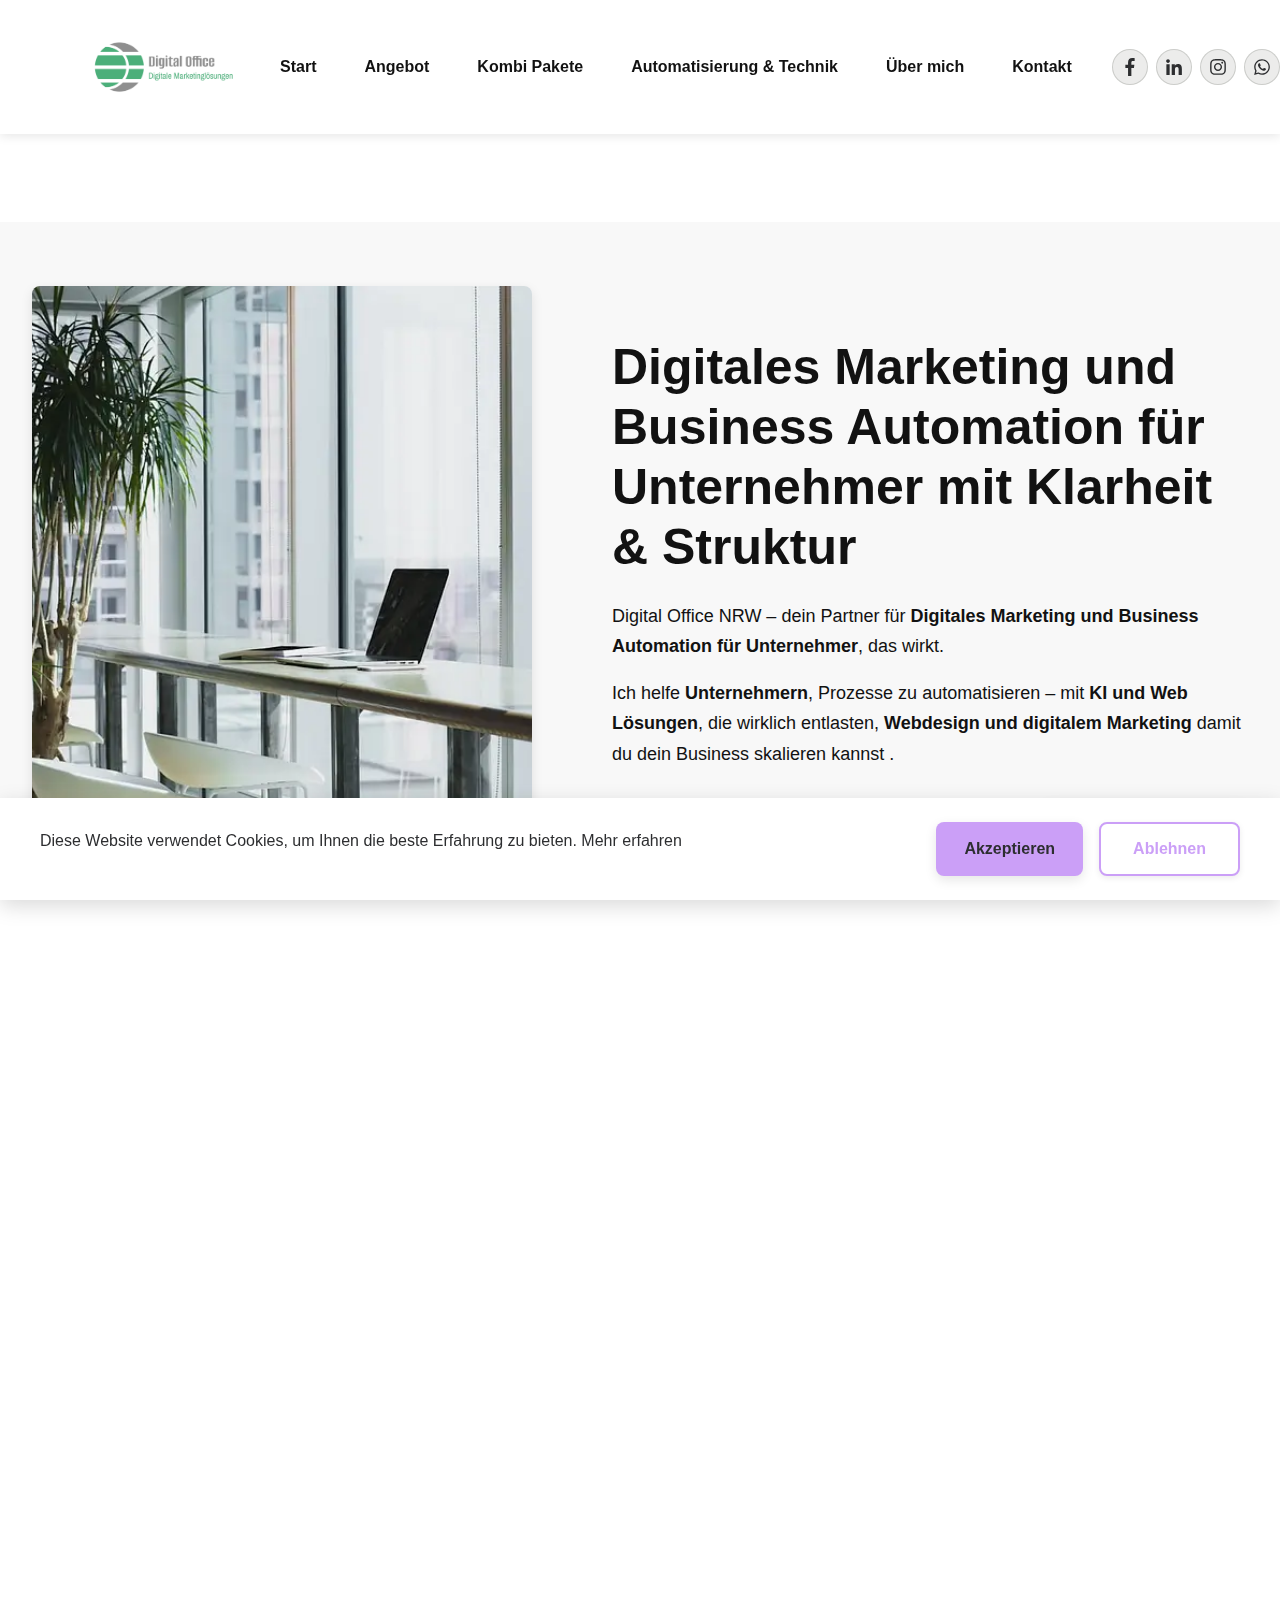
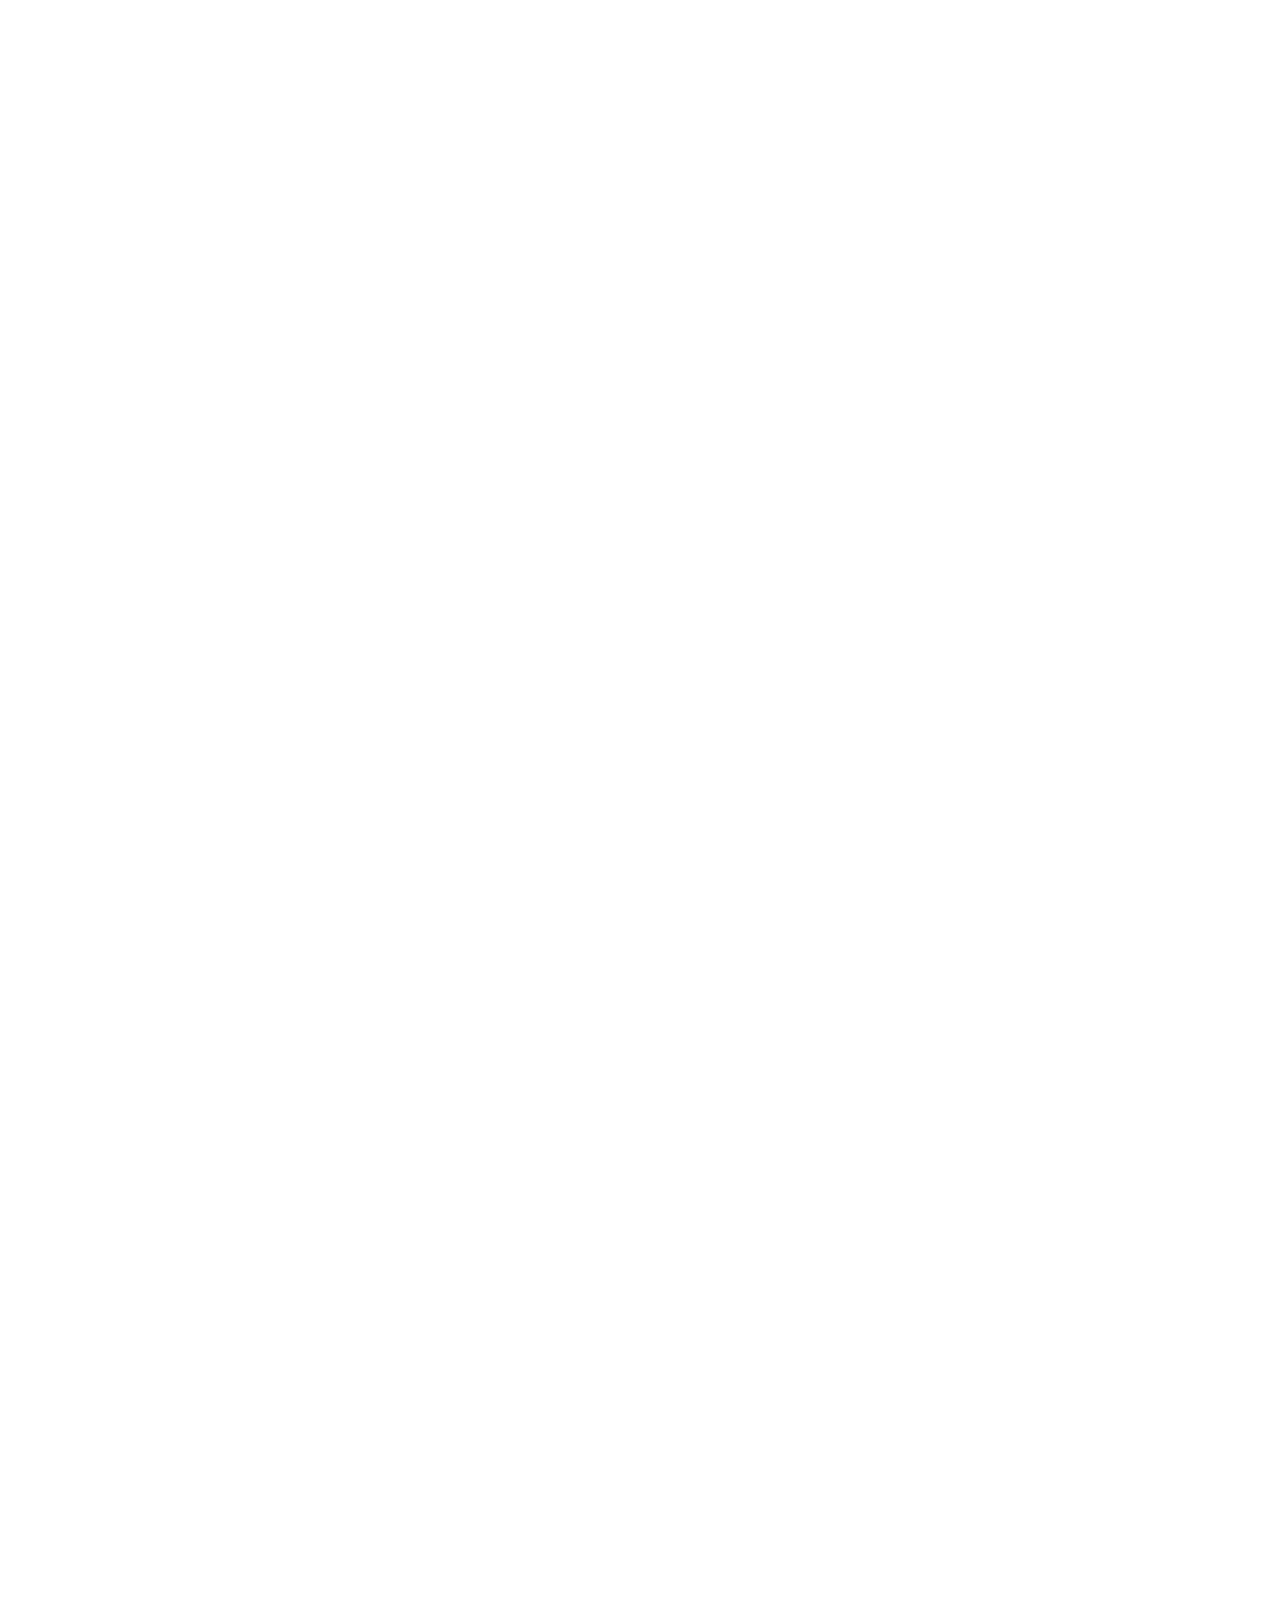
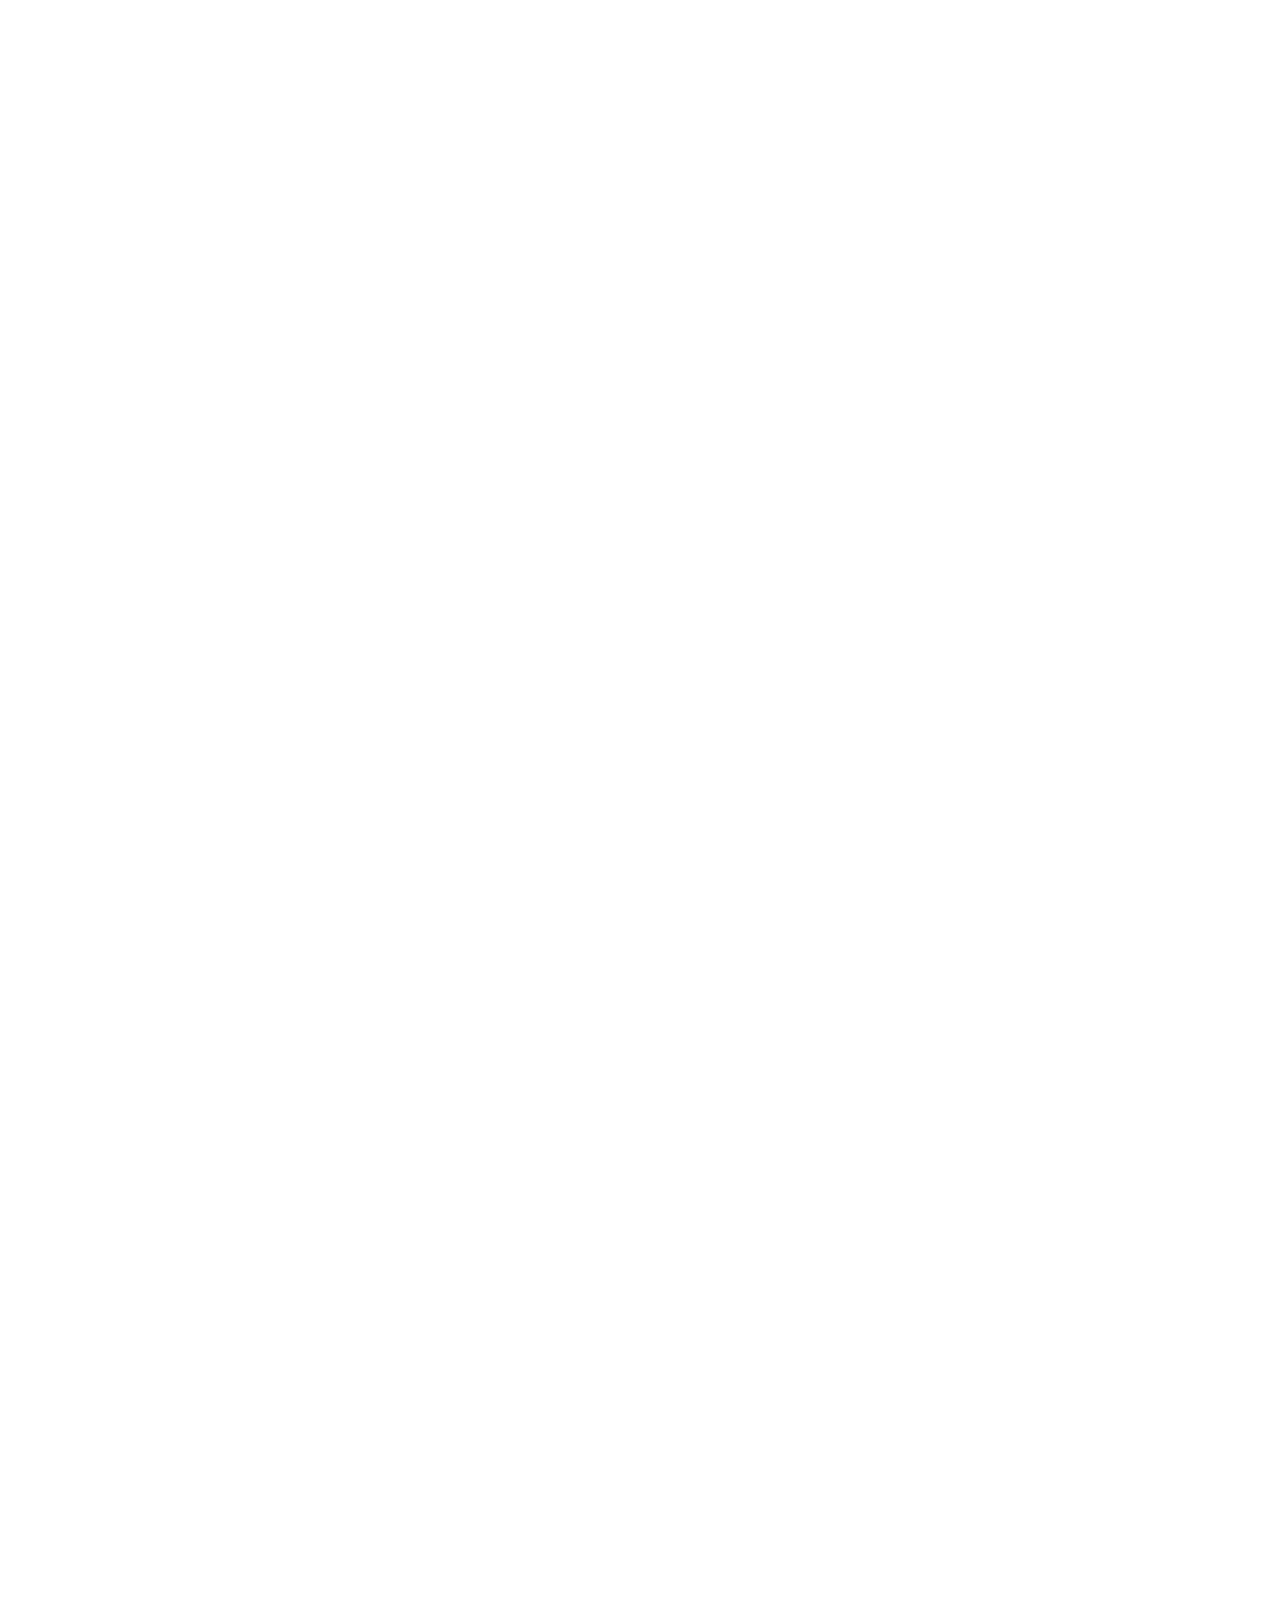
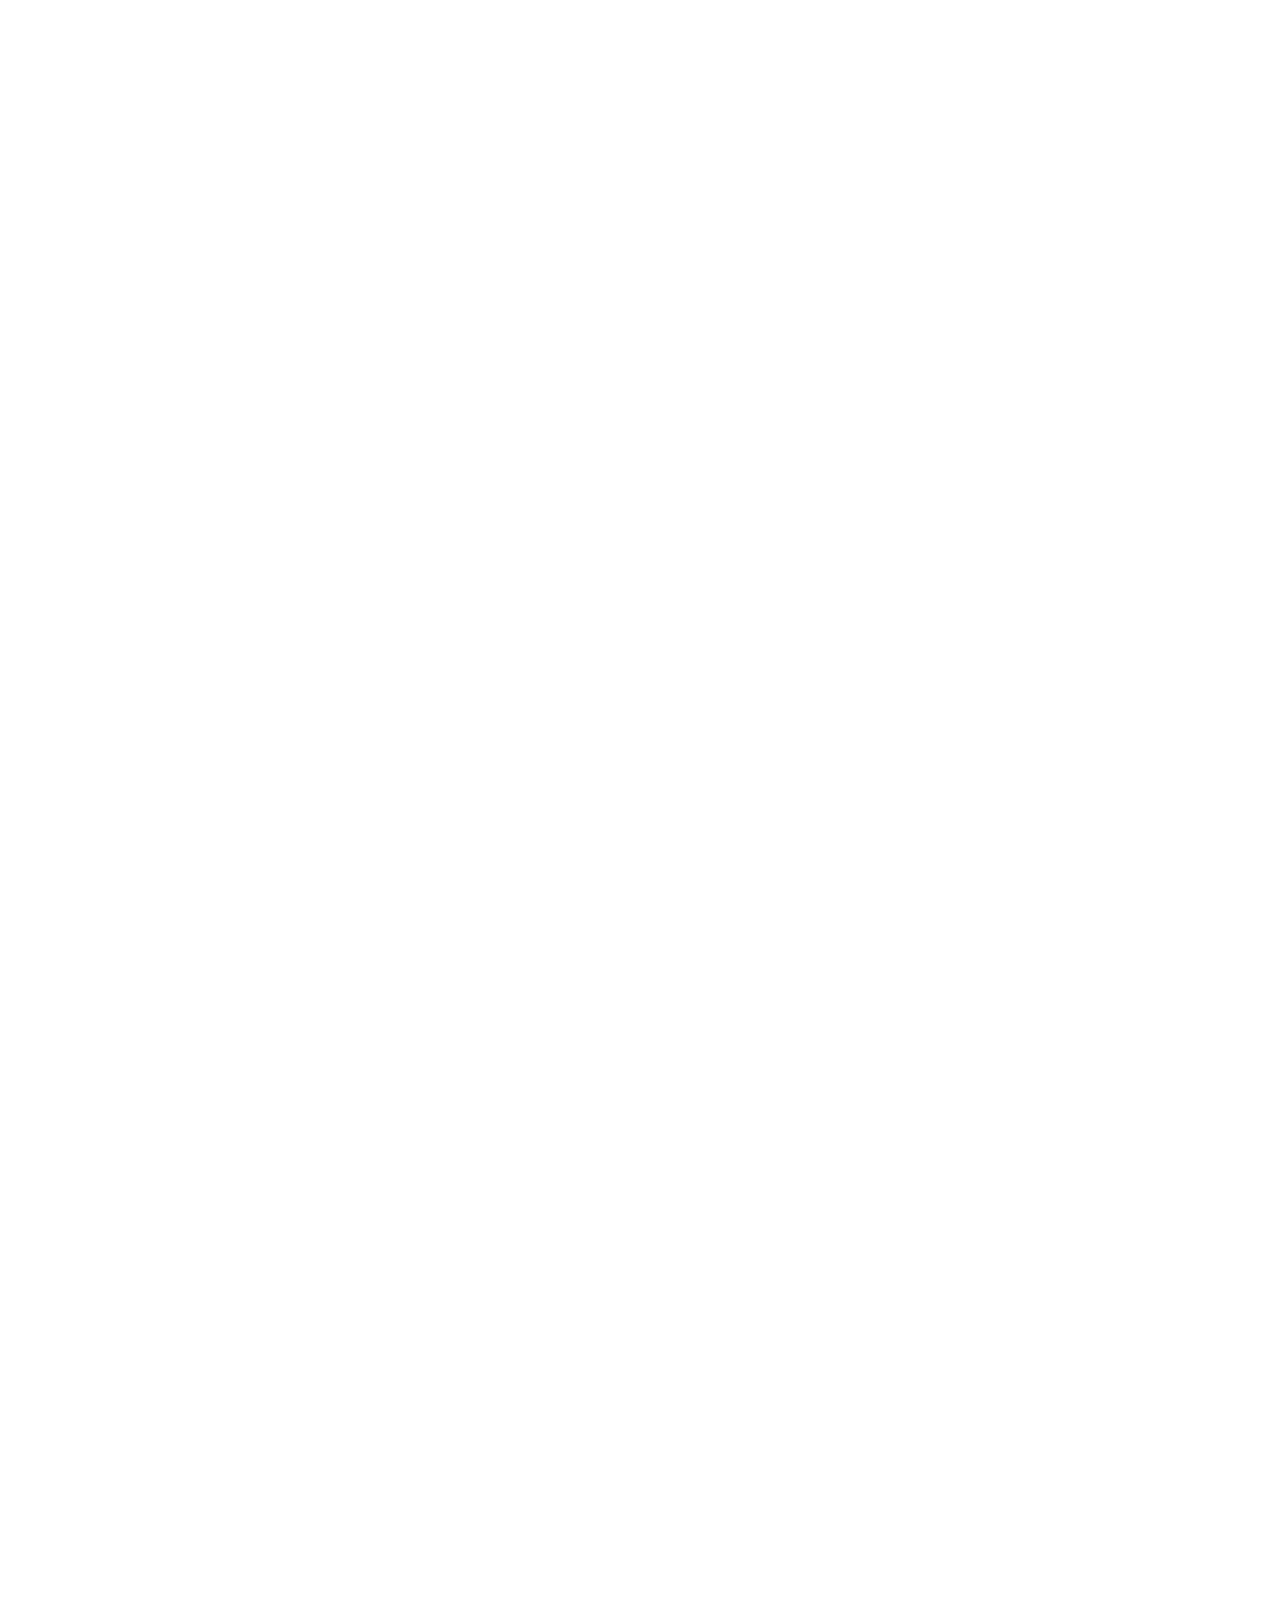
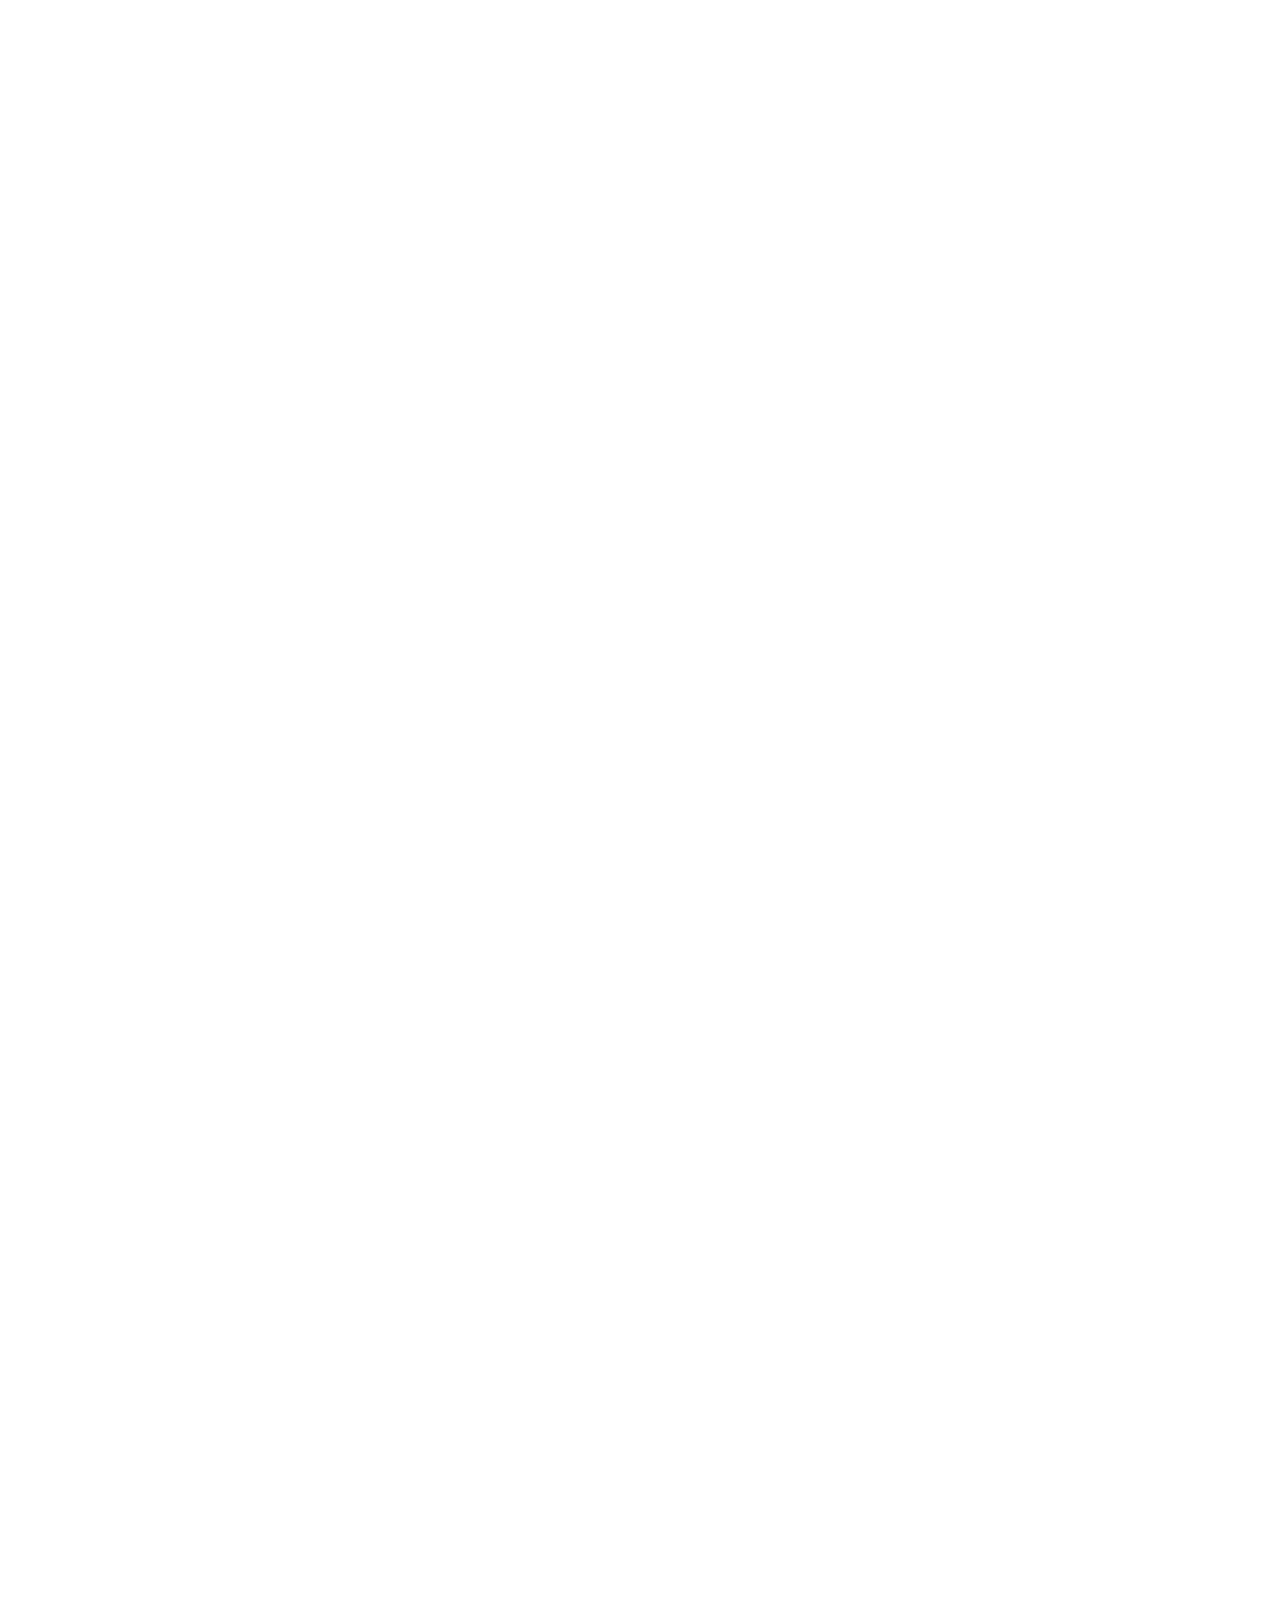
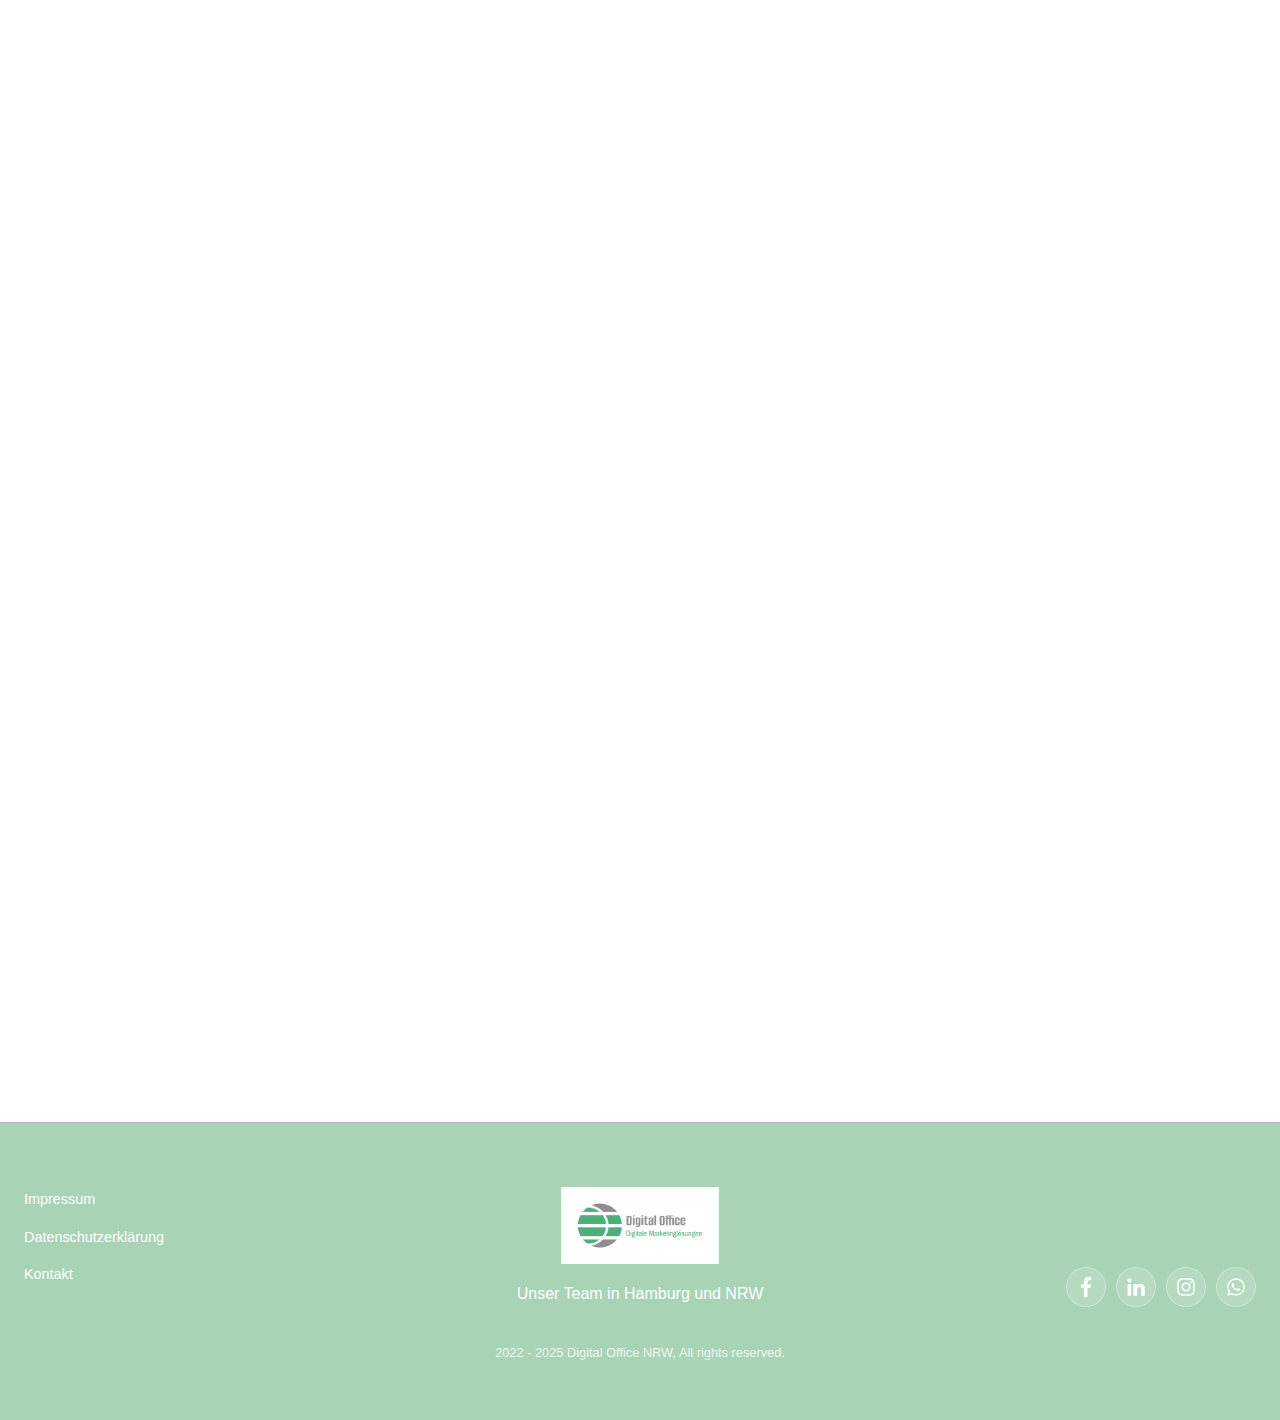
<file: index.html>
<!DOCTYPE html>
<html lang="de">
<head>
    <meta charset="UTF-8">
    <meta name="viewport" content="width=device-width, initial-scale=1.0">
    <meta name="description" content="Digital Office NRW – Digitales Marketing und Business Automation für Unternehmer mit Klarheit & Struktur. Webdesign, Newsletter Marketing, Automatisierung.">
    <title>Digitales Marketing und Business Automation für Unternehmer | Digital Office NRW</title>
    
    <!-- Open Graph Meta Tags -->
    <meta property="og:title" content="Digital Office NRW – Digitales Marketing für Unternehmer">
    <meta property="og:description" content="Skaliere dein Business mit Automation und digitalem Marketing das wirkt !">
    <meta property="og:type" content="website">
    <meta property="og:url" content="https://digitalofficenrw.com">
    <meta property="og:image" content="https://digitalofficenrw.com/assets/images/bild hero.webp">
    <meta name="google-site-verification" content="cJc3rrLD2U7lRZRj6Xc1g6B6wbjG9tU5oUFev-yuJhU" />
    <!-- Preload Critical Assets -->
    <link rel="preload" href="assets/images/bild hero.webp" as="image" fetchpriority="high">
    <link rel="preload" href="css/style.css" as="style">
    
    <link rel="stylesheet" href="css/style.css">
    <link rel="preconnect" href="https://fonts.googleapis.com">
    <link rel="preconnect" href="https://fonts.gstatic.com" crossorigin>
    <link href="https://fonts.googleapis.com/css2?family=Muli:wght@200;300;400;600;700;800;900&display=swap" rel="stylesheet" media="print" onload="this.media='all'">
    <noscript><link href="https://fonts.googleapis.com/css2?family=Muli:wght@200;300;400;600;700;800;900&display=swap" rel="stylesheet"></noscript>
    <link rel="icon" href="assets/images/logo-32x32.png" sizes="32x32">
    <link rel="icon" href="assets/images/logo-192x192.png" sizes="192x192">
    
    <!-- Schema.org Structured Data -->
    <script type="application/ld+json">
    {
      "@context": "https://schema.org",
      "@type": "LocalBusiness",
      "name": "Digital Office NRW",
      "alternateName": "Digital Office NRW Agentur",
      "description": "Agentur für Digitale Marketing und Business Automation für Unternehmer",
      "url": "https://digitalofficenrw.com",
      "logo": "https://digitalofficenrw.com/assets/images/logo-192x192.png",
      "image": "https://digitalofficenrw.com/assets/images/bild hero.webp",
      "priceRange": "€€",
      "address": {
        "@type": "PostalAddress",
        "streetAddress": "Ludwig-Erhard-Str. 18",
    "addressLocality": "Hamburg",
    "postalCode": "",
        "addressCountry": "DE",
        "addressRegion": "H"
      },
      "geo": {
    "@type": "GeoCoordinates",
    "latitude": "51.xxxxx",
    "longitude": "6.xxxxx"
  },
  "areaServed": "North Rhine-Westphalia",
  "contactPoint": {
    "@type": "ContactPoint",
    "telephone": "+49-1525-5444265",
    "contactType": "sales",
    "areaServed": "DE",
    "availableLanguage": ["German", "English"]
  },
      "service": [
        {
          "@type": "Service",
          "name": "Webdesign und Entwicklung",
          "description": "Modernes Webdesign für nachhaltiges Unternehmenswachstum"
        },
        {
          "@type": "Service",
          "name": "Digitales Marketing",
          "description": "Professionelle Kampagnen für Kundengewinnung"
        },
        {
          "@type": "Service",
          "name": "Business Automatisierung",
          "description": "Automatisierung von Geschäftsprozessen zur Effizienzsteigerung"
        }
      ]
      "sameAs": [
    "https://www.linkedin.com/in/tina-janscheidt-digitalmarketing/",
    "https://www.instagram.com/digital_office_nrw/"
  ]
    }
    </script>
</head>
<body>
    <!-- Skip Navigation -->
    <a href="#main-content" class="skip-to-main">Zum Hauptinhalt springen</a>

    <!-- Skip Navigation -->
    <a href="#main-content" class="skip-to-main">Zum Hauptinhalt springen</a>

    <!-- Header wird hier geladen -->
    <div id="header-placeholder"></div>

    <!-- Cookie Banner -->
    <div id="cookie-banner" class="cookie-banner" role="dialog" aria-label="Cookie Einstellungen">
        <div class="cookie-content">
            <p>Diese Website verwendet Cookies, um Ihnen die beste Erfahrung zu bieten. <a href="cookie-richtlinie/">Mehr erfahren</a></p>
            <div class="cookie-buttons">
                <button id="cookie-accept" class="cta-button-primary">Akzeptieren</button>
                <button id="cookie-decline" class="cta-button-secondary">Ablehnen</button>
            </div>
        </div>
    </div>

    <!-- Main Content -->
  

    <div class="page-wrapper">
    <main id="main-content">
    
    <!-- Hero Section -->
    <section class="hero">
   
        <div class="container">
            <div class="hero-content">
                <div class="hero-image">
                    <img src="assets/images/bild hero.webp" alt="Büro mit Laptop und Kaffeetasse" width="500" height="550" loading="eager" fetchpriority="high" decoding="async" data-critical="true">
                </div>
                <div class="hero-text">
                    <h1>Digitales Marketing und Business Automation für Unternehmer mit Klarheit & Struktur</h1>
                    <p class="hero-subtitle">Digital Office NRW – dein Partner für <strong>Digitales Marketing und Business Automation für Unternehmer</strong>, das wirkt. </p>
                    <p class="hero-subtitle-secondary">Ich helfe <strong>Unternehmern</strong>, Prozesse zu automatisieren – mit <strong>KI und Web Lösungen</strong>, die wirklich entlasten, <strong>Webdesign und </strong> <strong>digitalem Marketing</strong>  damit du dein Business skalieren kannst .</p>
                </div>
            
            </div>
        </div>
        
               
        
    </section>

    <section>
         <script src="https://elfsightcdn.com/platform.js" async></script>
<div class="elfsight-app-73142a65-cf09-437e-a84e-18f357c06b49" data-elfsight-app-lazy></div>
    </section>
    <!-- Was du bei mir bekommst Section -->
    <section class="what-you-get">
        <div class="container">
            <h2 class="section-title-large">Was du bei mir bekommst</h2>
            <p class="section-subtitle-text">Digitales Marketing und Business Automation für Unternehmer, das funktioniert – weil es zu dir passt.</p>
            <p class="section-description">Ich unterstütze dich in den Bereichen:</p>
            
            <div class="service-boxes">
                <div class="service-box">
                    <div class="service-icon" aria-hidden="true">
                        <svg width="40" height="40" viewBox="0 0 24 24" fill="none" xmlns="http://www.w3.org/2000/svg">
                            <circle cx="12" cy="12" r="10" fill="currentColor"/>
                        </svg>
                    </div>
                    <h3>Webdesign & Entwicklung</h3>
                    <p>Du bekommst eine Website, die nicht nur gut aussieht, sondern auch gefunden wird – klar strukturiert, responsive, benutzerfreundlich und verkaufsstark.</p>
                </div>
                <div class="service-box">
                    <div class="service-icon" aria-hidden="true">
                        <svg width="40" height="40" viewBox="0 0 24 24" fill="none" xmlns="http://www.w3.org/2000/svg">
                            <circle cx="12" cy="12" r="10" fill="currentColor"/>
                        </svg>
                    </div>
                    <h3>Business Automationen</h3>
                    <p>Spare Zeit und behalte den Überblick – mit Automationen, smarten Prozessen und klarer Strategie.</p>
                </div>
                <div class="service-box">
                    <div class="service-icon" aria-hidden="true">
                        <svg width="40" height="40" viewBox="0 0 24 24" fill="none" xmlns="http://www.w3.org/2000/svg">
                            <circle cx="12" cy="12" r="10" fill="currentColor"/>
                        </svg>
                    </div>
                    <h3>Digitales Marketing</h3>
                    <p>Ich helfe dir, deine E-Mail-Liste aufzubauen, dein Tool technisch einzurichten und automatisierte E-Mail-Strecken zu erstellen, die wirklich gelesen werden.</p>
                </div>
            </div>
        </div>
    </section>

    <!-- Banner Section -->
    <section class="full-width-banner" style="background-image: url('assets/images/Email.webp');">
        <div class="banner-overlay">
            <div class="container">
                <h2 class="banner-title">Bereit für digitalen Erfolg?</h2>
                <p class="banner-subtitle">Lass uns gemeinsam dein Business auf das nächste Level bringen</p>
            </div>
        </div>
    </section>

    <!-- Für wen ich da bin Section -->
    <section class="target-audience">
        <div class="container">
            <h2 class="section-title-large">Für wen ich da bin:</h2>
            <p class="section-intro">Ich arbeite mit Unternehmern, die wissen, wofür sie stehen – aber sich nicht in der Technik verlieren wollen.</p>
            <p class="section-tagline">Wenn du ein Business führst mit Herz, Verstand und echten Werten – dann bist du bei mir goldrichtig.</p>

           <div class="box">
             <div class="inner">
               <span>Gründer • Selbstständige • Unternehmer</span>
             </div>
             <div class="inner">
               <span>Gründer • Selbstständige • Unternehmer</span>
             </div>
           </div>

            <h3 class="target-subtitle">Ich unterstütze besonders:</h3>

            <div class="target-grid">
                <div class="target-card">
                    <div class="target-icon">
                        <svg width="48" height="48" viewBox="0 0 24 24" fill="currentColor">
                            <path d="M12 2C6.48 2 2 6.48 2 12s4.48 10 10 10 10-4.48 10-10S17.52 2 12 2zm-2 15l-5-5 1.41-1.41L10 14.17l7.59-7.59L19 8l-9 9z"/>
                        </svg>
                    </div>
                    <h4>Selbstständige</h4>
                    <p>Du bist Solo-Unternehmer:in und brauchst digitale Systeme, die dir Zeit sparen statt Kopfzerbrechen bereiten.</p>
                </div>

                <div class="target-card">
                    <div class="target-icon">
                        <svg width="48" height="48" viewBox="0 0 24 24" fill="currentColor">
                            <path d="M12 2C6.48 2 2 6.48 2 12s4.48 10 10 10 10-4.48 10-10S17.52 2 12 2zm-2 15l-5-5 1.41-1.41L10 14.17l7.59-7.59L19 8l-9 9z"/>
                        </svg>
                    </div>
                    <h4>Gründer</h4>
                    <p>Du startest gerade durch und willst von Anfang an professionelle, skalierbare Marketing-Strukturen aufbauen.</p>
                </div>

                <div class="target-card">
                    <div class="target-icon">
                        <svg width="48" height="48" viewBox="0 0 24 24" fill="currentColor">
                            <path d="M12 2C6.48 2 2 6.48 2 12s4.48 10 10 10 10-4.48 10-10S17.52 2 12 2zm-2 15l-5-5 1.41-1.41L10 14.17l7.59-7.59L19 8l-9 9z"/>
                        </svg>
                    </div>
                    <h4>Unternehmer</h4>
                    <p>Dein Team ist klein, aber dein Anspruch groß – du brauchst Automatisierung, die wirklich entlastet.</p>
                </div>

                <div class="target-card">
                    <div class="target-icon">
                        <svg width="48" height="48" viewBox="0 0 24 24" fill="currentColor">
                            <path d="M12 2C6.48 2 2 6.48 2 12s4.48 10 10 10 10-4.48 10-10S17.52 2 12 2zm-2 15l-5-5 1.41-1.41L10 14.17l7.59-7.59L19 8l-9 9z"/>
                        </svg>
                    </div>
                    <h4>Nachhaltige Projekte</h4>
                    <p>Dir liegt Sinnhaftigkeit am Herzen und du suchst eine Partnerin, die deine Werte teilt.</p>
                </div>
            </div>
            
        </div>
    </section>

    <!-- CTA Section -->
    <section class="cta-section">
        <div class="container">
            <h2 class="cta-title">Deine nächsten Schritte im Digitalen Marketing</h2>
            <p class="cta-subtitle">Nimm ganz unverbindlich Kontakt auf</p>
            <a href="https://wa.me/4915255444265" target="_blank" rel="noopener" class="cta-button-primary cta-button-large">
                <span class="button-text">Kostenlose Anfragen </span>
            </a>
            <p class="social-proof">✨ Zufriedene Kunden vertrauen bereits auf Digital Office NRW</p>

         </div>
    </section>

    <!-- Angebot Section -->
    <section class="services">
        <div class="container">
            <h2 class="section-title"><strong>Angebot</strong></h2>
            
            <div class="service-cards">
                <article class="service-card">
                    <img src="assets/images/Webdesign.webp" alt="Webdesign Strategie" class="service-image" width="400" height="300" loading="lazy">
                    <h3>Webdesign</h3>
                    <p>Modernes <strong>Webdesign</strong> für nachhaltiges Unternehmenswachstum. Ob Unternehmenswebsite oder Landing Page, ich richte die digitale Infrastruktur ein, um deine Marke und dein Unternehmen optimal zu repräsentieren.</p>
                </article>

                <article class="service-card">
                    <img src="assets/images/Newsletter.webp" alt="Newsletter Marketing" class="service-image" width="400" height="300" loading="lazy">
                    <h3>Digitales Marketing</h3>
                    <p>Hier steht die <strong>Kundengewinnung</strong> im Fokus. Mit der richtigen <strong>Strategie</strong> und dem Verständnis für die Bedürfnisse deiner Zielgruppe helfe ich dir, deinen Umsatz zu maximieren. Das Ziel ist immer eine langfristige Kundenbeziehung aufzubauen, Zeit gewinnen und Umsatz skalieren. Der Fokus ist <strong>Digitales Marketing für Unternehmer</strong>, das wirkt, nachhaltig.</p>
                </article>

                <article class="service-card">
                    <img src="assets/images/Workflow.webp" alt="Marketing Automatisierung" class="service-image" width="400" height="300" loading="lazy">
                    <h3>Automatisierung</h3>
                    <p>Ich unterstütze <strong>Selbstständige und Unternehmer</strong> dabei, ihre Systeme sinnvoll aufzubauen: ohne Technikfrust, ohne Agenturpreise und mit dem klaren Ziel, dich sichtbarer & unabhängiger zu machen. Hier steht im Vordergrund, Marketingprozesse zu <strong>automatisieren</strong>. Das spart nicht nur Zeit, sondern auch Ressourcen.</p>
                </article>
            </div>
        </div>
    </section>

    
    <!-- Full-Width Background Image Section -->
    <section class="full-width-banner" style="background-image: url('assets/images/I-Robot.webp');">
        <div class="banner-overlay" >
            <div class="container">
                <h2 class="banner-title">Digitale Lösungen</h2>
                <p class="banner-subtitle">Mehr Umsatz durch Automatisierung</p>
            </div>
        </div>
    </section>

    <!-- Maßgeschneiderte Produkte Section -->
    <section class="custom-products">
        <div class="container">
            <h2 class="section-title">Maßgeschneiderte Produkte auf Anfrage</h2>
            
            <div class="accordion">
                <div class="accordion-item">
                    <button class="accordion-header" aria-expanded="false">
                        <span class="accordion-title">Webdesign</span>
                        <span class="accordion-icon">+</span>
                    </button>
                    <div class="accordion-content">
                        <p>Du brauchst eine moderne, verkaufsstarke Website, hast aber keine Zeit oder technisches Know-how? Ich erstelle für dich eine professionelle, responsive und SEO-optimierte Website, die dein Business perfekt präsentiert.</p>
                        <p><strong>📌 Dein Vorteil:</strong><br>
                        ✅ Individuelles Design, das deine Marke widerspiegelt<br>
                        ✅ Nutzerfreundlich & für alle Geräte optimiert<br>
                        ✅ Komplett-Service – von der Idee bis zur fertigen Website</p>
                    </div>
                </div>

                <div class="accordion-item">
                    <button class="accordion-header" aria-expanded="false">
                        <span class="accordion-title">Digitales Marketing</span>
                        <span class="accordion-icon">+</span>
                    </button>
                    <div class="accordion-content">
                        <p>Du willst deine Zielgruppe regelmäßig erreichen und Kunden langfristig binden? Ich erstelle für dich professionelle, automatisierte Newsletter, die verkaufen, informieren und begeistern.</p>
                        <p><strong>📌 Dein Vorteil:</strong><br>
                        ✅ Strategisch geplante Kampagnen für maximale Wirkung<br>
                        ✅ Automatisierte Abläufe für mehr Effizienz<br>
                        ✅ Hochwertige Inhalte, die deine Leser lieben werden</p>
                    </div>
                </div>

                <div class="accordion-item">
                    <button class="accordion-header" aria-expanded="false">
                        <span class="accordion-title">Business Automatisierung</span>
                        <span class="accordion-icon">+</span>
                    </button>
                    <div class="accordion-content">
                        <p>Du brauchst <strong>Automatisierungen</strong>, die entlasten, ohne dich um alles selbst kümmern zu müssen? Mit meiner <strong>Business Lösung</strong> bekommst du alles, was dein Business braucht</p>
                        <p><strong>📌 Dein Vorteil:</strong><br>
                        ✅ Du möchtest dein Business skalieren<br>
                        ✅ Dabei Zeit und Ressourcen sparen<br>
                        ✅ Effizient, professionell und nachhaltig erfolgreich</p>
                    </div>
                </div>
            </div>
        </div>
    </section>

    <!-- Zusammenarbeit Steps Section -->
    <section class="collaboration">
        <div class="container">
            <h2 class="section-title text-center">Unsere <span class="highlight">Zusammenarbeit</span></h2>
            
            <div class="steps-grid">
                <article class="step-card">
                    <div class="step-number">01</div>
                    <h3><strong>Kontakt</strong></h3>
                    <p>Du interessierst dich für ein Paket? Wunderbar. Klicke auf den jeweiligen Button. Danach wird alles weitere in Gang gesetzt. Du bekommst eine Mail mit allen Informationen für eine Zusammenarbeit. Hier entscheidest du wie und ob es weitergeht.</p>
                </article>

                <article class="step-card">
                    <div class="step-number">02</div>
                    <h3><strong>Austausch</strong></h3>
                    <p>Hier werden letzte Fragen geklärt. Zugänge zu den Werkzeugen, Tools etc werden übergeben.</p>
                </article>

                <article class="step-card">
                    <div class="step-number">03</div>
                    <h3><strong>Angebot</strong></h3>
                    <p>Möchtest du gerne mit mir zusammenarbeiten, erhälst du hier nochmal einen Überblick über dein Paket. Angebot und Rechnung.</p>
                </article>

                <article class="step-card">
                    <div class="step-number">04</div>
                    <h3><strong>Strategie</strong></h3>
                    <p>Die auf dich und deinen Bedarf abgestimmte Strategie wird nun entwickelt.</p>
                </article>

                <article class="step-card">
                    <div class="step-number">05</div>
                    <h3><strong>Umsetzung</strong></h3>
                    <p>Hier werden die Maßnahmen zügig umgesetzt. Während des gesamten Prozesses stehe ich als Ansprechpartnerin für dich zur Verfügung.</p>
                </article>

                <article class="step-card">
                    <div class="step-number">06</div>
                    <h3><strong>Ergebnis</strong></h3>
                    <p>Gemeinsam schaffen wir deinen digitalen Erfolg! Gefällt dir das Ergebnis, strebe ich immer auch eine langfristige Zusammenarbeit an.</p>
                </article>
            </div>
        </div>
    </section>

    <!-- Full-Width Background Image Section 2 -->
    <section class="full-width-banner" style="background-image: url('assets/images/code.webp');" role="img" aria-label="Zusammenarbeit Banner">
        <div class="banner-overlay">
            <div class="container">
                <h2 class="banner-title">Spare Zeit und Ressourcen</h2>
                <p class="banner-subtitle">Automatisiere dein Business mit digitalen Lösungen</p>
            </div>
        </div>
    </section>

    <!-- Testimonials / Reviews Section -->
    <section class="reviews">
        <div class="container">
            <h2 class="section-title text-center">Was Kunden sagen</h2>
            
      <!-- Elfsight Google Reviews | Untitled Google Reviews -->
<script src="https://static.elfsight.com/platform/platform.js" data-use-service-core defer></script>
<div class="elfsight-app-48341897-6ae4-4c4d-a58d-9cc673597ab3" data-elfsight-app-lazy></div>
        </div>
    </section>

    <!-- FAQ Section -->
    <section class="faq">
        <div class="container">
            <h2 class="section-title text-center">Häufig gestellte Fragen</h2>
            
            <div class="accordion faq-accordion">
                <div class="accordion-item">
                    <button class="accordion-header" aria-expanded="false">
                        <span class="accordion-title">Wie lange dauert ein Webdesign-Projekt?</span>
                        <span class="accordion-icon">+</span>
                    </button>
                    <div class="accordion-content">
                        <p>Ein Standard-Website-Projekt dauert in der Regel 4-6 Wochen von der ersten Konzeption bis zur finalen Umsetzung. Die genaue Dauer hängt vom Umfang und deinen spezifischen Anforderungen ab.</p>
                    </div>
                </div>

                <div class="accordion-item">
                    <button class="accordion-header" aria-expanded="false">
                        <span class="accordion-title">Was kostet eine Zusammenarbeit?</span>
                        <span class="accordion-icon">+</span>
                    </button>
                    <div class="accordion-content">
                        <p>Die Kosten variieren je nach Projekt und Umfang. Sobald der Auftragsumfang feststeht, erstelle ich dir ein individuelles, transparentes Angebot – fair und ohne versteckte Kosten.</p>
                    </div>
                </div>

                <div class="accordion-item">
                    <button class="accordion-header" aria-expanded="false">
                        <span class="accordion-title">Welche Tools nutzt du?</span>
                        <span class="accordion-icon">+</span>
                    </button>
                    <div class="accordion-content">
                        <p>Ich arbeite mit bewährten Tools . Die Wahl hängt von deinen spezifischen Anforderungen und deinem Budget ab.</p>
                    </div>
                </div>

                <div class="accordion-item">
                    <button class="accordion-header" aria-expanded="false">
                        <span class="accordion-title">Bietest du auch Support nach Projektabschluss?</span>
                        <span class="accordion-icon">+</span>
                    </button>
                    <div class="accordion-content">
                        <p>Ja, absolut! Ich biete verschiedene Support-Pakete an und stehe dir auch nach dem Projektabschluss zur Seite. Langfristige Partnerschaften sind mir wichtig.</p>
                    </div>
                </div>
            </div>
        </div>
    </section>
    <!-- About Section -->
    <section class="about">
        <div class="container">
            <h2 class="section-title text-center">Über mich</h2>
            
            <div class="two-columns">
                <div class="column-image">
                    <img src="assets/images/Tina Büro.webp" alt="Tina Janscheidt - Digital Office NRW" class="profile-image" width="550" height="600" loading="lazy">
                </div>
                
                <div class="column-text">
                    <p>Hey, ich bin Tina.<br>
                    Seit 2022 unterstütze ich Selbstständige und kleine Unternehmen dabei, ihr <strong>digitales Marketing</strong> auf solide Beine zu stellen – mit Know-how, Herz und einem Blick fürs Wesentliche.</p>
                    
                    <p>Was mich auszeichnet? Ich bin ruhig, strukturiert und ehrlich. Ich glaube nicht an leere Versprechen, sondern an Prozesse, die wirklich funktionieren – individuell, statt 08/15.</p>
                    
                    <p>Mein Ziel ist es, dich zu entlasten, dir Klarheit zu geben – und dir zu zeigen, wie du mit einfachen, gut geplanten Schritten sichtbar wirst.</p>
                </div>
            </div>
        </div>
    </section>

    </main>

    <!-- Sticky CTA Button -->
    <a href="https://wa.me/4915255444265" target="_blank" rel="noopener" class="sticky-cta" aria-label="Jetzt Termin buchen">
        <svg width="24" height="24" viewBox="0 0 24 24" fill="none" xmlns="http://www.w3.org/2000/svg">
            <path d="M20 4H4C2.9 4 2 4.9 2 6V18C2 19.1 2.9 20 4 20H20C21.1 20 22 19.1 22 18V6C22 4.9 21.1 4 20 4ZM20 8L12 13L4 8V6L12 11L20 6V8Z" fill="currentColor"/>
        </svg>
        <span>Lass uns starten</span>
    </a>

    <!-- Footer wird hier geladen -->
    <div id="footer-placeholder"></div>

    <!-- Back to Top Button -->
    <button id="back-to-top" class="back-to-top" aria-label="Zurück nach oben">
        <svg width="24" height="24" viewBox="0 0 24 24" fill="none" stroke="currentColor" stroke-width="2">
            <path d="M12 19V5M5 12l7-7 7 7"/>
        </svg>
    </button>

    <!-- JavaScript -->
    <script src="./assets/js/includes.js" defer></script>
    <script src="./assets/js/features.js" defer></script>
    <script src="./assets/js/main.js" defer></script>
    
    <!-- Accordion Functionality -->
    <script>
        document.addEventListener('DOMContentLoaded', function() {
            const accordionButtons = document.querySelectorAll('.accordion-header');
            
            accordionButtons.forEach((button) => {
                button.addEventListener('click', function() {
                    const item = this.closest('.accordion-item');
                    const isActive = item.classList.contains('active');
                    
                    // Remove active from all items
                    document.querySelectorAll('.accordion-item').forEach(i => {
                        i.classList.remove('active');
                        const btn = i.querySelector('.accordion-header');
                        if (btn) btn.setAttribute('aria-expanded', 'false');
                    });
                    
                    // Toggle current item
                    if (!isActive) {
                        item.classList.add('active');
                        this.setAttribute('aria-expanded', 'true');
                    }
                });
            });
        });
    </script>
</body>
</html>
</file>
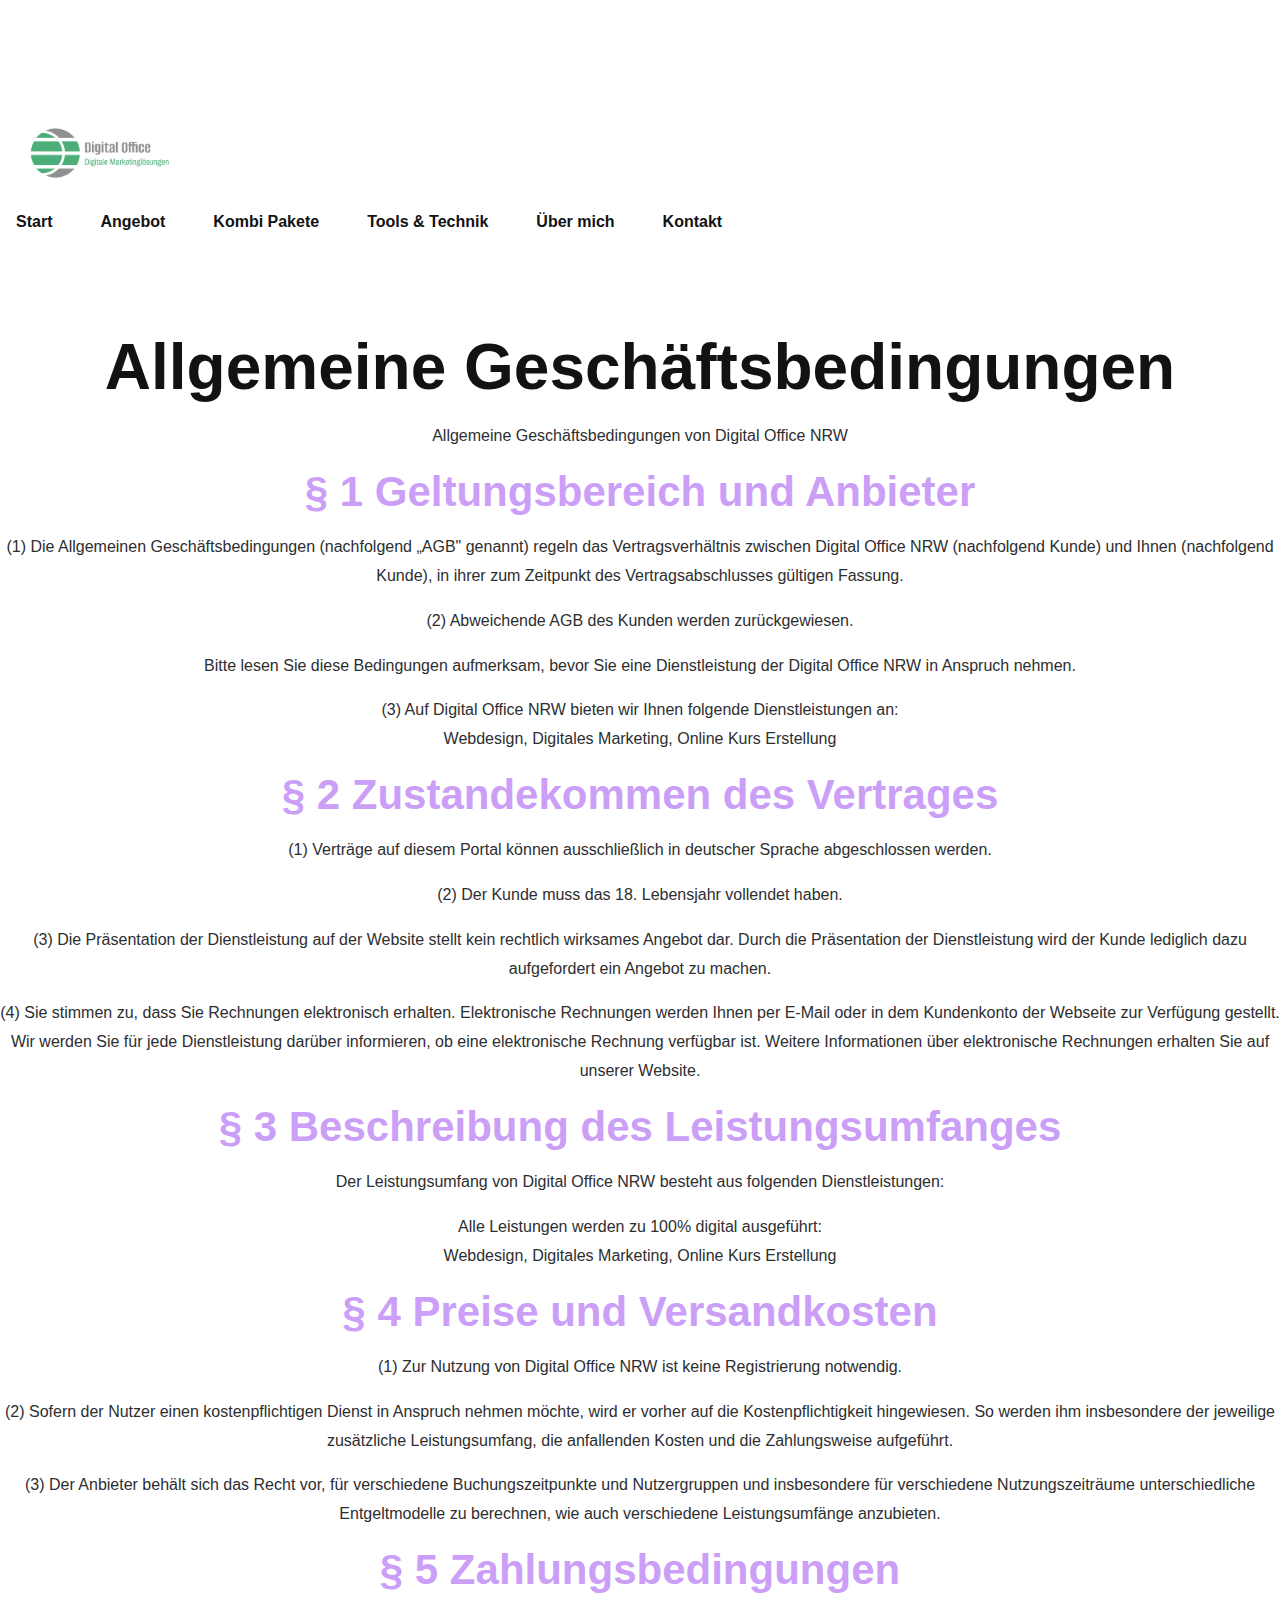
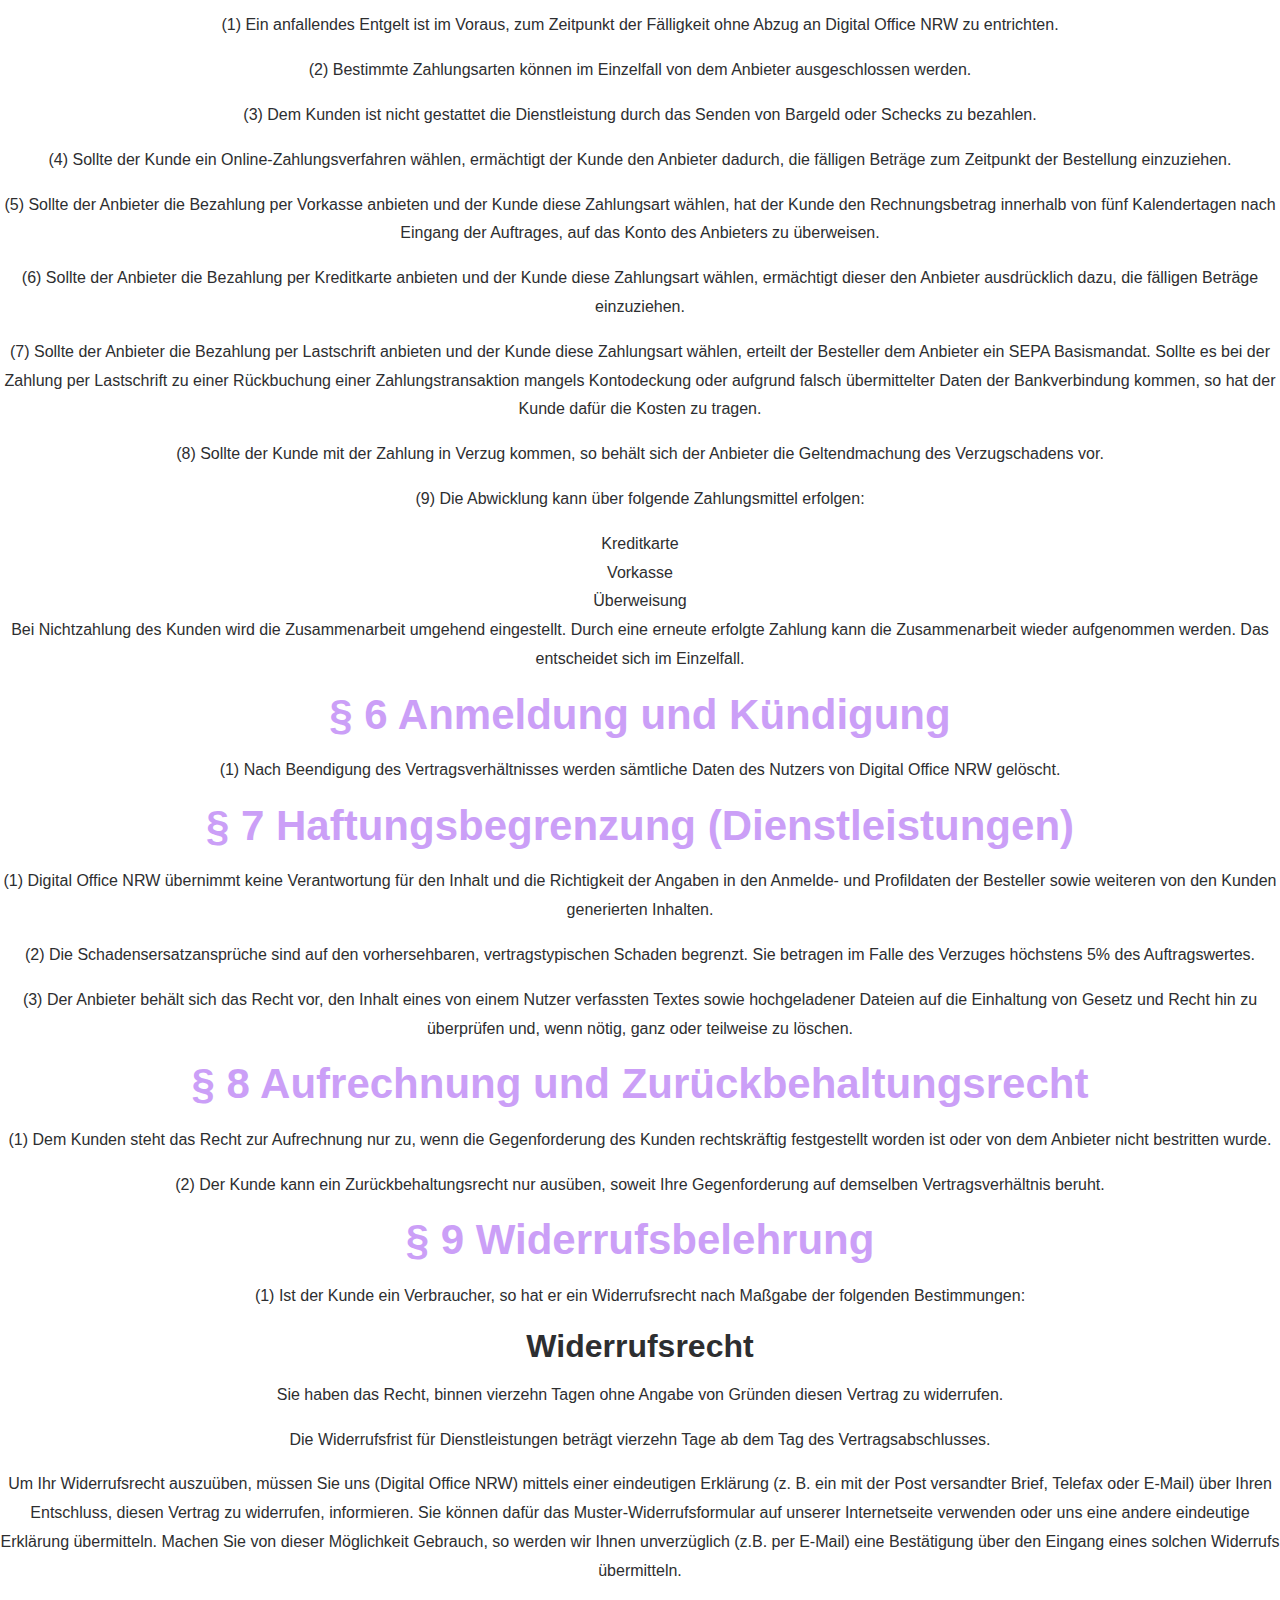
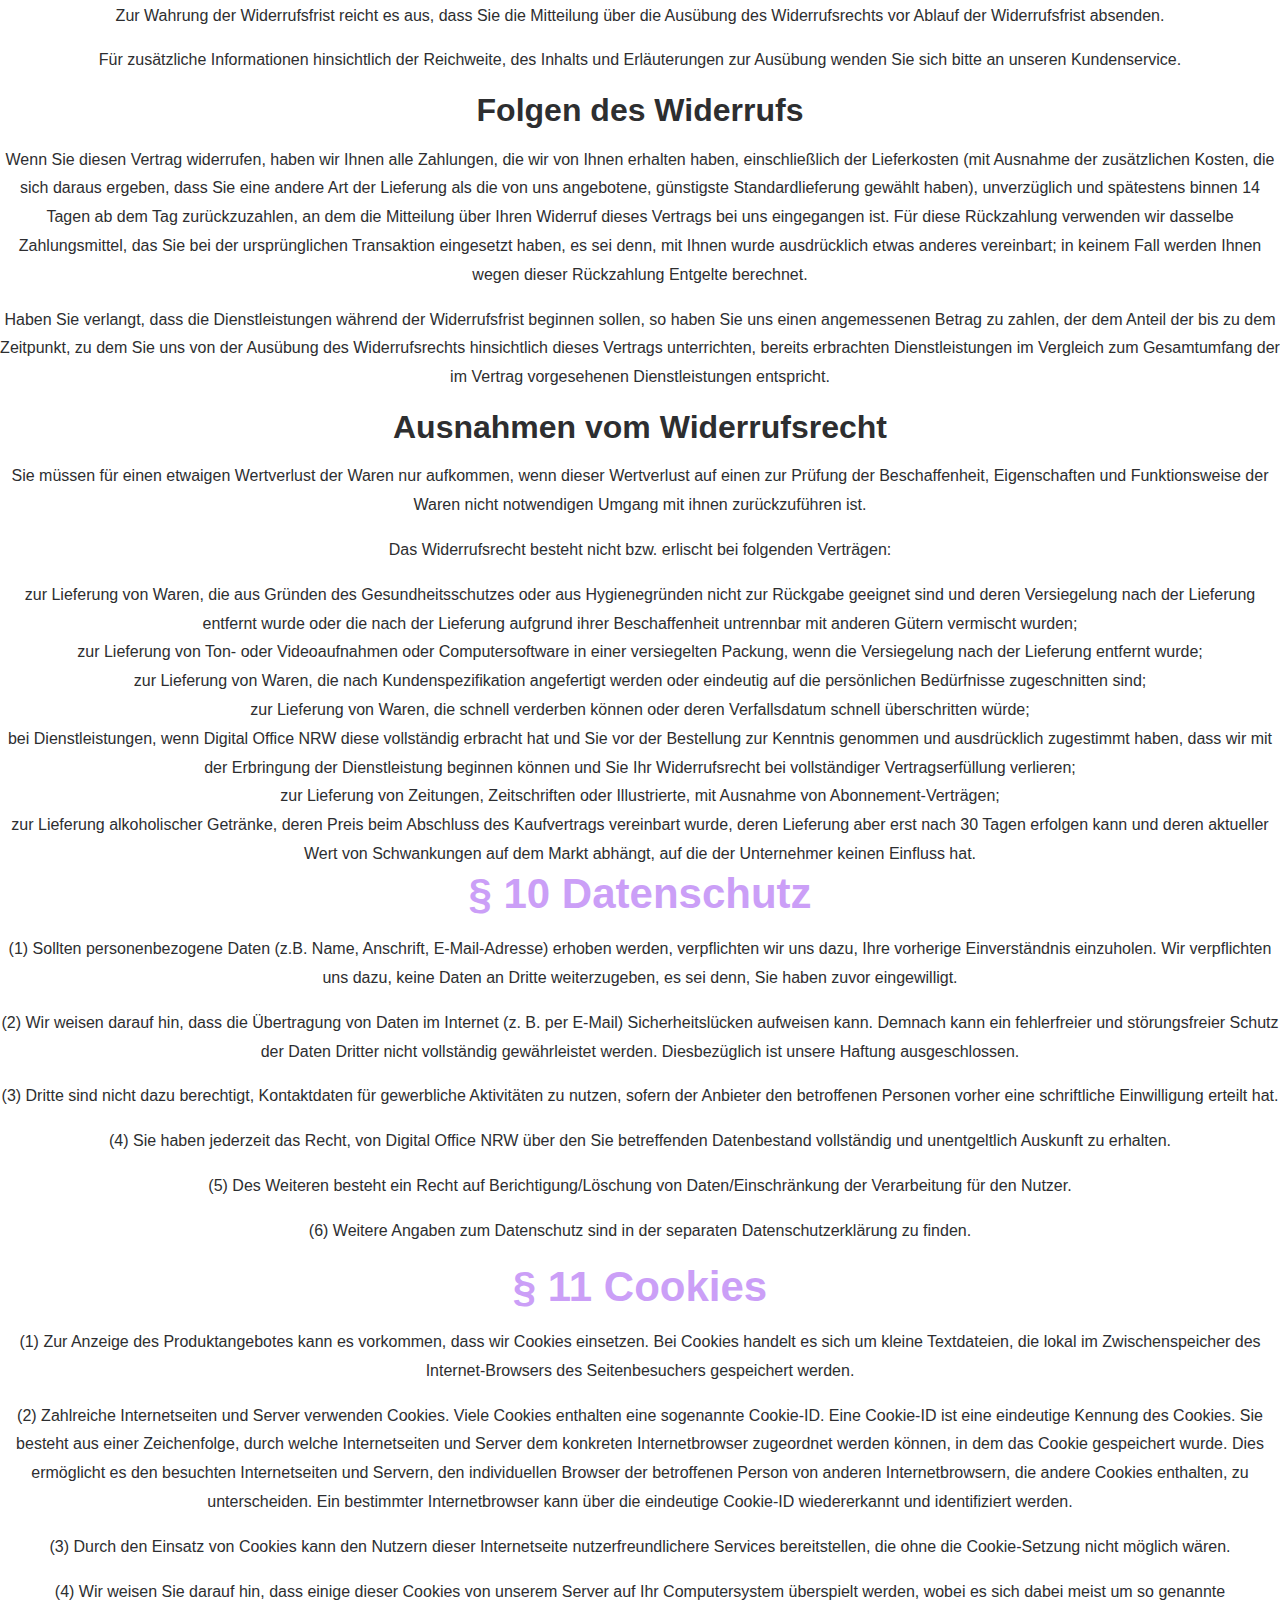
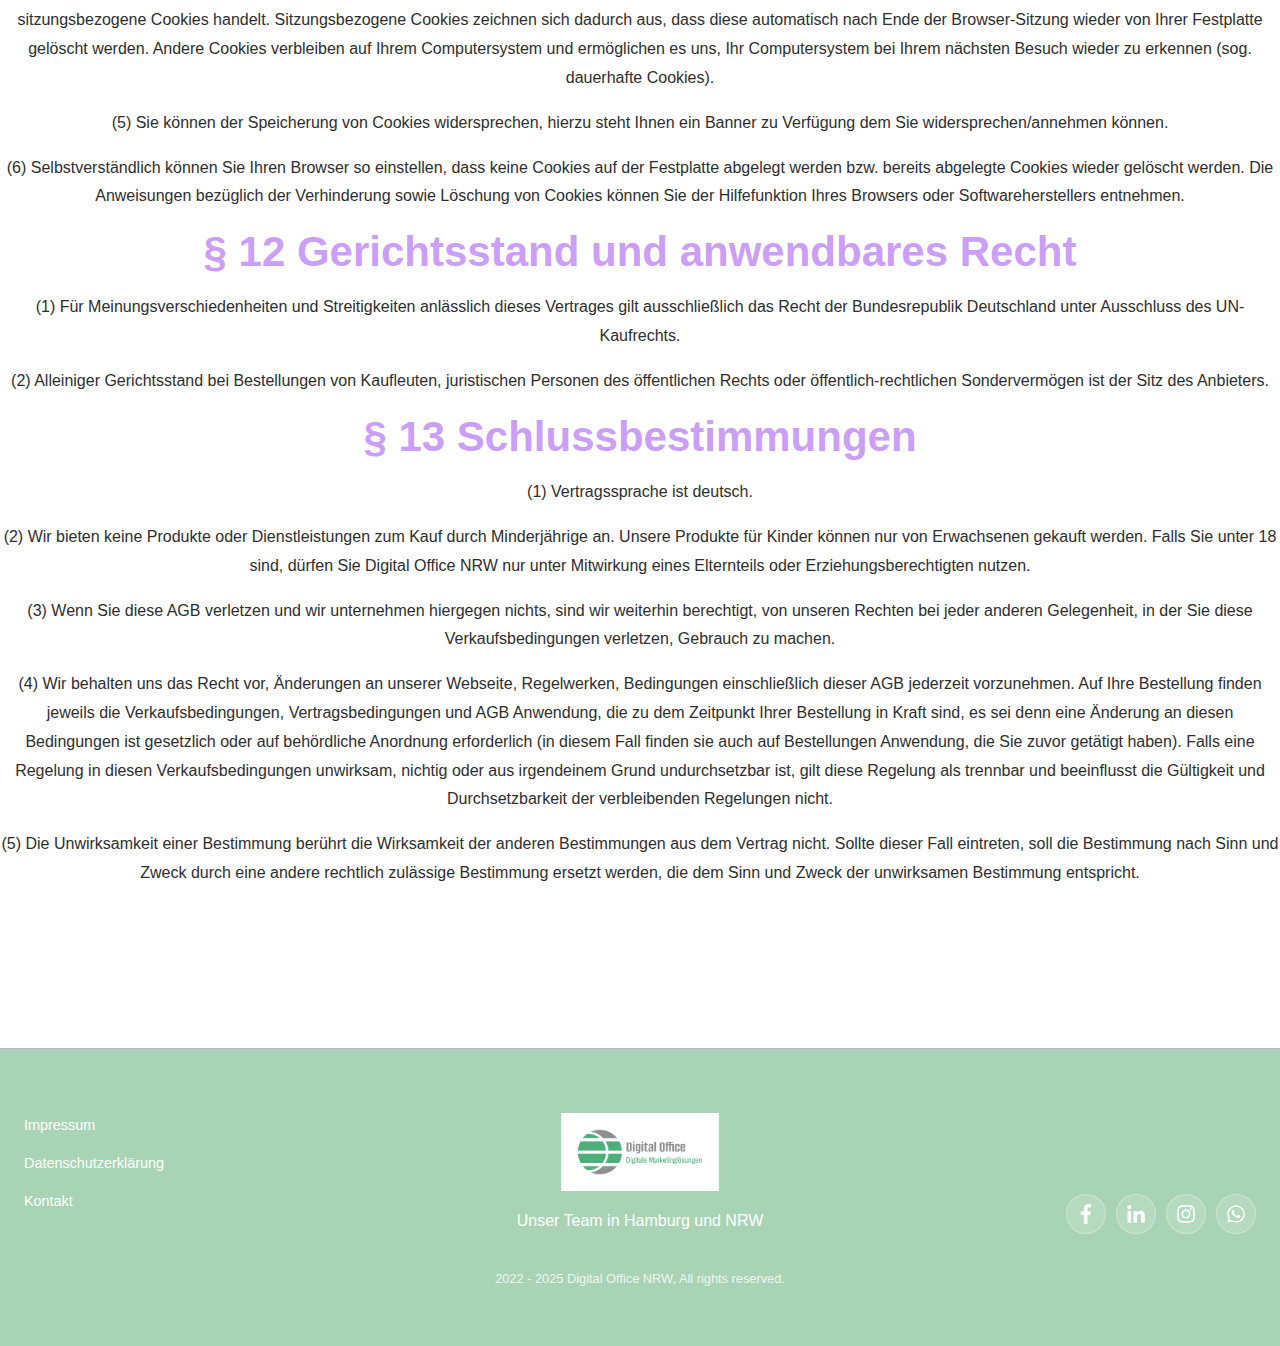
<file: agbs/index.html>
<!DOCTYPE html>
<html lang="de">
<head>
    <meta charset="UTF-8">
    <meta name="viewport" content="width=device-width, initial-scale=1.0">
    <title>AGB's | Digital Office NRW</title>
    <meta name="description" content="Allgemeine Geschäftsbedingungen von Digital Office NRW - Webdesign, Digitales Marketing und Online Kurs Erstellung.">
    
    <!-- Fonts -->
    <link href="https://fonts.googleapis.com/css?family=Muli:300,400,600,900&display=swap" rel="stylesheet">
    
    <!-- Stylesheets -->
    <link rel="stylesheet" href="./../css/style.css">
    
    <!-- Structured Data -->
    <script type="application/ld+json">
    {
        "@context": "https://schema.org",
        "@type": "WebPage",
        "name": "AGB's",
        "description": "Allgemeine Geschäftsbedingungen von Digital Office NRW",
        "url": "/agbs/",
        "breadcrumb": {
            "@type": "BreadcrumbList",
            "itemListElement": [
                {
                    "@type": "ListItem",
                    "position": 1,
                    "name": "Startseite",
                    "item": "/"
                },
                {
                    "@type": "ListItem",
                    "position": 2,
                    "name": "AGB's"
                }
            ]
        }
    }
    </script>
</head>
<body class="agbs-page legal-page">
    <!-- Header -->
    <header class="main-header">
        <div class="header-container">
            <a href="./../index.html" class="logo">
                <img src="./../assets/images/logo.png" alt="Digital Office NRW Logo" width="200" height="75">
            </a>
            <nav class="main-nav">
                <button class="menu-toggle" aria-label="Menü öffnen">
                    <span></span>
                    <span></span>
                    <span></span>
                </button>
                <ul class="nav-menu">
                    <li><a href="./../index.html">Start</a></li>
                    <li class="has-dropdown">
                        <a href="./../angebot/index.html">Angebot</a>
                        <ul class="dropdown">
                            <li><a href="./../angebot/webdesign-pflege/index.html">Webdesign & Pflege</a></li>
                            <li><a href="./../angebot/newsletter-marketing-funnel/index.html">Newsletter Marketing & Funnel</a></li>
                        </ul>
                    </li>
                    <li><a href="./../kombi-pakete/index.html">Kombi Pakete</a></li>
                    <li><a href="./../toolheldin-paket-deine-digitale-assistenz-fuer-technik-struktur-wachstum/index.html">Tools & Technik</a></li>
                    <li><a href="./../ueber-mich/index.html">Über mich</a></li>
                    <li><a href="./../kontakt/index.html">Kontakt</a></li>
                </ul>
            </nav>
        </div>
    </header>

    <!-- Main Content -->
    <main>
        <!-- Legal Content Section -->
        <section class="legal-content-section">
            <div class="legal-container">
                <h1>Allgemeine Geschäftsbedingungen</h1>
                
                <div class="legal-text">
                    <p class="legal-intro">Allgemeine Geschäftsbedingungen von Digital Office NRW</p>

                    <h2>§ 1 Geltungsbereich und Anbieter</h2>
                    <p>(1) Die Allgemeinen Geschäftsbedingungen (nachfolgend „AGB" genannt) regeln das Vertragsverhältnis zwischen Digital Office NRW (nachfolgend Kunde) und Ihnen (nachfolgend Kunde), in ihrer zum Zeitpunkt des Vertragsabschlusses gültigen Fassung.</p>
                    <p>(2) Abweichende AGB des Kunden werden zurückgewiesen.</p>
                    <p>Bitte lesen Sie diese Bedingungen aufmerksam, bevor Sie eine Dienstleistung der Digital Office NRW in Anspruch nehmen.</p>
                    <p>(3) Auf Digital Office NRW bieten wir Ihnen folgende Dienstleistungen an:<br>Webdesign, Digitales Marketing, Online Kurs Erstellung</p>

                    <h2>§ 2 Zustandekommen des Vertrages</h2>
                    <p>(1) Verträge auf diesem Portal können ausschließlich in deutscher Sprache abgeschlossen werden.</p>
                    <p>(2) Der Kunde muss das 18. Lebensjahr vollendet haben.</p>
                    <p>(3) Die Präsentation der Dienstleistung auf der Website stellt kein rechtlich wirksames Angebot dar. Durch die Präsentation der Dienstleistung wird der Kunde lediglich dazu aufgefordert ein Angebot zu machen.</p>
                    <p>(4) Sie stimmen zu, dass Sie Rechnungen elektronisch erhalten. Elektronische Rechnungen werden Ihnen per E-Mail oder in dem Kundenkonto der Webseite zur Verfügung gestellt. Wir werden Sie für jede Dienstleistung darüber informieren, ob eine elektronische Rechnung verfügbar ist. Weitere Informationen über elektronische Rechnungen erhalten Sie auf unserer Website.</p>

                    <h2>§ 3 Beschreibung des Leistungsumfanges</h2>
                    <p>Der Leistungsumfang von Digital Office NRW besteht aus folgenden Dienstleistungen:</p>
                    <p>Alle Leistungen werden zu 100% digital ausgeführt:<br>Webdesign, Digitales Marketing, Online Kurs Erstellung</p>

                    <h2>§ 4 Preise und Versandkosten</h2>
                    <p>(1) Zur Nutzung von Digital Office NRW ist keine Registrierung notwendig.</p>
                    <p>(2) Sofern der Nutzer einen kostenpflichtigen Dienst in Anspruch nehmen möchte, wird er vorher auf die Kostenpflichtigkeit hingewiesen. So werden ihm insbesondere der jeweilige zusätzliche Leistungsumfang, die anfallenden Kosten und die Zahlungsweise aufgeführt.</p>
                    <p>(3) Der Anbieter behält sich das Recht vor, für verschiedene Buchungszeitpunkte und Nutzergruppen und insbesondere für verschiedene Nutzungszeiträume unterschiedliche Entgeltmodelle zu berechnen, wie auch verschiedene Leistungsumfänge anzubieten.</p>

                    <h2>§ 5 Zahlungsbedingungen</h2>
                    <p>(1) Ein anfallendes Entgelt ist im Voraus, zum Zeitpunkt der Fälligkeit ohne Abzug an Digital Office NRW zu entrichten.</p>
                    <p>(2) Bestimmte Zahlungsarten können im Einzelfall von dem Anbieter ausgeschlossen werden.</p>
                    <p>(3) Dem Kunden ist nicht gestattet die Dienstleistung durch das Senden von Bargeld oder Schecks zu bezahlen.</p>
                    <p>(4) Sollte der Kunde ein Online-Zahlungsverfahren wählen, ermächtigt der Kunde den Anbieter dadurch, die fälligen Beträge zum Zeitpunkt der Bestellung einzuziehen.</p>
                    <p>(5) Sollte der Anbieter die Bezahlung per Vorkasse anbieten und der Kunde diese Zahlungsart wählen, hat der Kunde den Rechnungsbetrag innerhalb von fünf Kalendertagen nach Eingang der Auftrages, auf das Konto des Anbieters zu überweisen.</p>
                    <p>(6) Sollte der Anbieter die Bezahlung per Kreditkarte anbieten und der Kunde diese Zahlungsart wählen, ermächtigt dieser den Anbieter ausdrücklich dazu, die fälligen Beträge einzuziehen.</p>
                    <p>(7) Sollte der Anbieter die Bezahlung per Lastschrift anbieten und der Kunde diese Zahlungsart wählen, erteilt der Besteller dem Anbieter ein SEPA Basismandat. Sollte es bei der Zahlung per Lastschrift zu einer Rückbuchung einer Zahlungstransaktion mangels Kontodeckung oder aufgrund falsch übermittelter Daten der Bankverbindung kommen, so hat der Kunde dafür die Kosten zu tragen.</p>
                    <p>(8) Sollte der Kunde mit der Zahlung in Verzug kommen, so behält sich der Anbieter die Geltendmachung des Verzugschadens vor.</p>
                    <p>(9) Die Abwicklung kann über folgende Zahlungsmittel erfolgen:</p>
                    <ul class="legal-list">
                        <li>Kreditkarte</li>
                        <li>Vorkasse</li>
                        <li>Überweisung</li>
                    </ul>
                    <p>Bei Nichtzahlung des Kunden wird die Zusammenarbeit umgehend eingestellt. Durch eine erneute erfolgte Zahlung kann die Zusammenarbeit wieder aufgenommen werden. Das entscheidet sich im Einzelfall.</p>

                    <h2>§ 6 Anmeldung und Kündigung</h2>
                    <p>(1) Nach Beendigung des Vertragsverhältnisses werden sämtliche Daten des Nutzers von Digital Office NRW gelöscht.</p>

                    <h2>§ 7 Haftungsbegrenzung (Dienstleistungen)</h2>
                    <p>(1) Digital Office NRW übernimmt keine Verantwortung für den Inhalt und die Richtigkeit der Angaben in den Anmelde- und Profildaten der Besteller sowie weiteren von den Kunden generierten Inhalten.</p>
                    <p>(2) Die Schadensersatzansprüche sind auf den vorhersehbaren, vertragstypischen Schaden begrenzt. Sie betragen im Falle des Verzuges höchstens 5% des Auftragswertes.</p>
                    <p>(3) Der Anbieter behält sich das Recht vor, den Inhalt eines von einem Nutzer verfassten Textes sowie hochgeladener Dateien auf die Einhaltung von Gesetz und Recht hin zu überprüfen und, wenn nötig, ganz oder teilweise zu löschen.</p>

                    <h2>§ 8 Aufrechnung und Zurückbehaltungsrecht</h2>
                    <p>(1) Dem Kunden steht das Recht zur Aufrechnung nur zu, wenn die Gegenforderung des Kunden rechtskräftig festgestellt worden ist oder von dem Anbieter nicht bestritten wurde.</p>
                    <p>(2) Der Kunde kann ein Zurückbehaltungsrecht nur ausüben, soweit Ihre Gegenforderung auf demselben Vertragsverhältnis beruht.</p>

                    <h2>§ 9 Widerrufsbelehrung</h2>
                    <p>(1) Ist der Kunde ein Verbraucher, so hat er ein Widerrufsrecht nach Maßgabe der folgenden Bestimmungen:</p>
                    
                    <h3>Widerrufsrecht</h3>
                    <p>Sie haben das Recht, binnen vierzehn Tagen ohne Angabe von Gründen diesen Vertrag zu widerrufen.</p>
                    <p>Die Widerrufsfrist für Dienstleistungen beträgt vierzehn Tage ab dem Tag des Vertragsabschlusses.</p>
                    <p>Um Ihr Widerrufsrecht auszuüben, müssen Sie uns (Digital Office NRW) mittels einer eindeutigen Erklärung (z. B. ein mit der Post versandter Brief, Telefax oder E-Mail) über Ihren Entschluss, diesen Vertrag zu widerrufen, informieren. Sie können dafür das Muster-Widerrufsformular auf unserer Internetseite verwenden oder uns eine andere eindeutige Erklärung übermitteln. Machen Sie von dieser Möglichkeit Gebrauch, so werden wir Ihnen unverzüglich (z.B. per E-Mail) eine Bestätigung über den Eingang eines solchen Widerrufs übermitteln.</p>
                    <p>Zur Wahrung der Widerrufsfrist reicht es aus, dass Sie die Mitteilung über die Ausübung des Widerrufsrechts vor Ablauf der Widerrufsfrist absenden.</p>
                    <p>Für zusätzliche Informationen hinsichtlich der Reichweite, des Inhalts und Erläuterungen zur Ausübung wenden Sie sich bitte an unseren Kundenservice.</p>

                    <h3>Folgen des Widerrufs</h3>
                    <p>Wenn Sie diesen Vertrag widerrufen, haben wir Ihnen alle Zahlungen, die wir von Ihnen erhalten haben, einschließlich der Lieferkosten (mit Ausnahme der zusätzlichen Kosten, die sich daraus ergeben, dass Sie eine andere Art der Lieferung als die von uns angebotene, günstigste Standardlieferung gewählt haben), unverzüglich und spätestens binnen 14 Tagen ab dem Tag zurückzuzahlen, an dem die Mitteilung über Ihren Widerruf dieses Vertrags bei uns eingegangen ist. Für diese Rückzahlung verwenden wir dasselbe Zahlungsmittel, das Sie bei der ursprünglichen Transaktion eingesetzt haben, es sei denn, mit Ihnen wurde ausdrücklich etwas anderes vereinbart; in keinem Fall werden Ihnen wegen dieser Rückzahlung Entgelte berechnet.</p>
                    <p>Haben Sie verlangt, dass die Dienstleistungen während der Widerrufsfrist beginnen sollen, so haben Sie uns einen angemessenen Betrag zu zahlen, der dem Anteil der bis zu dem Zeitpunkt, zu dem Sie uns von der Ausübung des Widerrufsrechts hinsichtlich dieses Vertrags unterrichten, bereits erbrachten Dienstleistungen im Vergleich zum Gesamtumfang der im Vertrag vorgesehenen Dienstleistungen entspricht.</p>

                    <h3>Ausnahmen vom Widerrufsrecht</h3>
                    <p>Sie müssen für einen etwaigen Wertverlust der Waren nur aufkommen, wenn dieser Wertverlust auf einen zur Prüfung der Beschaffenheit, Eigenschaften und Funktionsweise der Waren nicht notwendigen Umgang mit ihnen zurückzuführen ist.</p>
                    <p>Das Widerrufsrecht besteht nicht bzw. erlischt bei folgenden Verträgen:</p>
                    <ul class="legal-list">
                        <li>zur Lieferung von Waren, die aus Gründen des Gesundheitsschutzes oder aus Hygienegründen nicht zur Rückgabe geeignet sind und deren Versiegelung nach der Lieferung entfernt wurde oder die nach der Lieferung aufgrund ihrer Beschaffenheit untrennbar mit anderen Gütern vermischt wurden;</li>
                        <li>zur Lieferung von Ton- oder Videoaufnahmen oder Computersoftware in einer versiegelten Packung, wenn die Versiegelung nach der Lieferung entfernt wurde;</li>
                        <li>zur Lieferung von Waren, die nach Kundenspezifikation angefertigt werden oder eindeutig auf die persönlichen Bedürfnisse zugeschnitten sind;</li>
                        <li>zur Lieferung von Waren, die schnell verderben können oder deren Verfallsdatum schnell überschritten würde;</li>
                        <li>bei Dienstleistungen, wenn Digital Office NRW diese vollständig erbracht hat und Sie vor der Bestellung zur Kenntnis genommen und ausdrücklich zugestimmt haben, dass wir mit der Erbringung der Dienstleistung beginnen können und Sie Ihr Widerrufsrecht bei vollständiger Vertragserfüllung verlieren;</li>
                        <li>zur Lieferung von Zeitungen, Zeitschriften oder Illustrierte, mit Ausnahme von Abonnement-Verträgen;</li>
                        <li>zur Lieferung alkoholischer Getränke, deren Preis beim Abschluss des Kaufvertrags vereinbart wurde, deren Lieferung aber erst nach 30 Tagen erfolgen kann und deren aktueller Wert von Schwankungen auf dem Markt abhängt, auf die der Unternehmer keinen Einfluss hat.</li>
                    </ul>

                    <h2>§ 10 Datenschutz</h2>
                    <p>(1) Sollten personenbezogene Daten (z.B. Name, Anschrift, E-Mail-Adresse) erhoben werden, verpflichten wir uns dazu, Ihre vorherige Einverständnis einzuholen. Wir verpflichten uns dazu, keine Daten an Dritte weiterzugeben, es sei denn, Sie haben zuvor eingewilligt.</p>
                    <p>(2) Wir weisen darauf hin, dass die Übertragung von Daten im Internet (z. B. per E-Mail) Sicherheitslücken aufweisen kann. Demnach kann ein fehlerfreier und störungsfreier Schutz der Daten Dritter nicht vollständig gewährleistet werden. Diesbezüglich ist unsere Haftung ausgeschlossen.</p>
                    <p>(3) Dritte sind nicht dazu berechtigt, Kontaktdaten für gewerbliche Aktivitäten zu nutzen, sofern der Anbieter den betroffenen Personen vorher eine schriftliche Einwilligung erteilt hat.</p>
                    <p>(4) Sie haben jederzeit das Recht, von Digital Office NRW über den Sie betreffenden Datenbestand vollständig und unentgeltlich Auskunft zu erhalten.</p>
                    <p>(5) Des Weiteren besteht ein Recht auf Berichtigung/Löschung von Daten/Einschränkung der Verarbeitung für den Nutzer.</p>
                    <p>(6) Weitere Angaben zum Datenschutz sind in der separaten <a href="./../privacy-policy/index.html">Datenschutzerklärung</a> zu finden.</p>

                    <h2>§ 11 Cookies</h2>
                    <p>(1) Zur Anzeige des Produktangebotes kann es vorkommen, dass wir Cookies einsetzen. Bei Cookies handelt es sich um kleine Textdateien, die lokal im Zwischenspeicher des Internet-Browsers des Seitenbesuchers gespeichert werden.</p>
                    <p>(2) Zahlreiche Internetseiten und Server verwenden Cookies. Viele Cookies enthalten eine sogenannte Cookie-ID. Eine Cookie-ID ist eine eindeutige Kennung des Cookies. Sie besteht aus einer Zeichenfolge, durch welche Internetseiten und Server dem konkreten Internetbrowser zugeordnet werden können, in dem das Cookie gespeichert wurde. Dies ermöglicht es den besuchten Internetseiten und Servern, den individuellen Browser der betroffenen Person von anderen Internetbrowsern, die andere Cookies enthalten, zu unterscheiden. Ein bestimmter Internetbrowser kann über die eindeutige Cookie-ID wiedererkannt und identifiziert werden.</p>
                    <p>(3) Durch den Einsatz von Cookies kann den Nutzern dieser Internetseite nutzerfreundlichere Services bereitstellen, die ohne die Cookie-Setzung nicht möglich wären.</p>
                    <p>(4) Wir weisen Sie darauf hin, dass einige dieser Cookies von unserem Server auf Ihr Computersystem überspielt werden, wobei es sich dabei meist um so genannte sitzungsbezogene Cookies handelt. Sitzungsbezogene Cookies zeichnen sich dadurch aus, dass diese automatisch nach Ende der Browser-Sitzung wieder von Ihrer Festplatte gelöscht werden. Andere Cookies verbleiben auf Ihrem Computersystem und ermöglichen es uns, Ihr Computersystem bei Ihrem nächsten Besuch wieder zu erkennen (sog. dauerhafte Cookies).</p>
                    <p>(5) Sie können der Speicherung von Cookies widersprechen, hierzu steht Ihnen ein Banner zu Verfügung dem Sie widersprechen/annehmen können.</p>
                    <p>(6) Selbstverständlich können Sie Ihren Browser so einstellen, dass keine Cookies auf der Festplatte abgelegt werden bzw. bereits abgelegte Cookies wieder gelöscht werden. Die Anweisungen bezüglich der Verhinderung sowie Löschung von Cookies können Sie der Hilfefunktion Ihres Browsers oder Softwareherstellers entnehmen.</p>

                    <h2>§ 12 Gerichtsstand und anwendbares Recht</h2>
                    <p>(1) Für Meinungsverschiedenheiten und Streitigkeiten anlässlich dieses Vertrages gilt ausschließlich das Recht der Bundesrepublik Deutschland unter Ausschluss des UN-Kaufrechts.</p>
                    <p>(2) Alleiniger Gerichtsstand bei Bestellungen von Kaufleuten, juristischen Personen des öffentlichen Rechts oder öffentlich-rechtlichen Sondervermögen ist der Sitz des Anbieters.</p>

                    <h2>§ 13 Schlussbestimmungen</h2>
                    <p>(1) Vertragssprache ist deutsch.</p>
                    <p>(2) Wir bieten keine Produkte oder Dienstleistungen zum Kauf durch Minderjährige an. Unsere Produkte für Kinder können nur von Erwachsenen gekauft werden. Falls Sie unter 18 sind, dürfen Sie Digital Office NRW nur unter Mitwirkung eines Elternteils oder Erziehungsberechtigten nutzen.</p>
                    <p>(3) Wenn Sie diese AGB verletzen und wir unternehmen hiergegen nichts, sind wir weiterhin berechtigt, von unseren Rechten bei jeder anderen Gelegenheit, in der Sie diese Verkaufsbedingungen verletzen, Gebrauch zu machen.</p>
                    <p>(4) Wir behalten uns das Recht vor, Änderungen an unserer Webseite, Regelwerken, Bedingungen einschließlich dieser AGB jederzeit vorzunehmen. Auf Ihre Bestellung finden jeweils die Verkaufsbedingungen, Vertragsbedingungen und AGB Anwendung, die zu dem Zeitpunkt Ihrer Bestellung in Kraft sind, es sei denn eine Änderung an diesen Bedingungen ist gesetzlich oder auf behördliche Anordnung erforderlich (in diesem Fall finden sie auch auf Bestellungen Anwendung, die Sie zuvor getätigt haben). Falls eine Regelung in diesen Verkaufsbedingungen unwirksam, nichtig oder aus irgendeinem Grund undurchsetzbar ist, gilt diese Regelung als trennbar und beeinflusst die Gültigkeit und Durchsetzbarkeit der verbleibenden Regelungen nicht.</p>
                    <p>(5) Die Unwirksamkeit einer Bestimmung berührt die Wirksamkeit der anderen Bestimmungen aus dem Vertrag nicht. Sollte dieser Fall eintreten, soll die Bestimmung nach Sinn und Zweck durch eine andere rechtlich zulässige Bestimmung ersetzt werden, die dem Sinn und Zweck der unwirksamen Bestimmung entspricht.</p>
                </div>
            </div>
        </section>
    </main>

    <!-- Footer wird hier geladen -->
    <div id="footer-placeholder"></div>

    <!-- JavaScript -->
    <script src="./../assets/js/includes.js"></script>
    <script src="./../assets/js/main.js"></script>
</body>
</html>
</file>
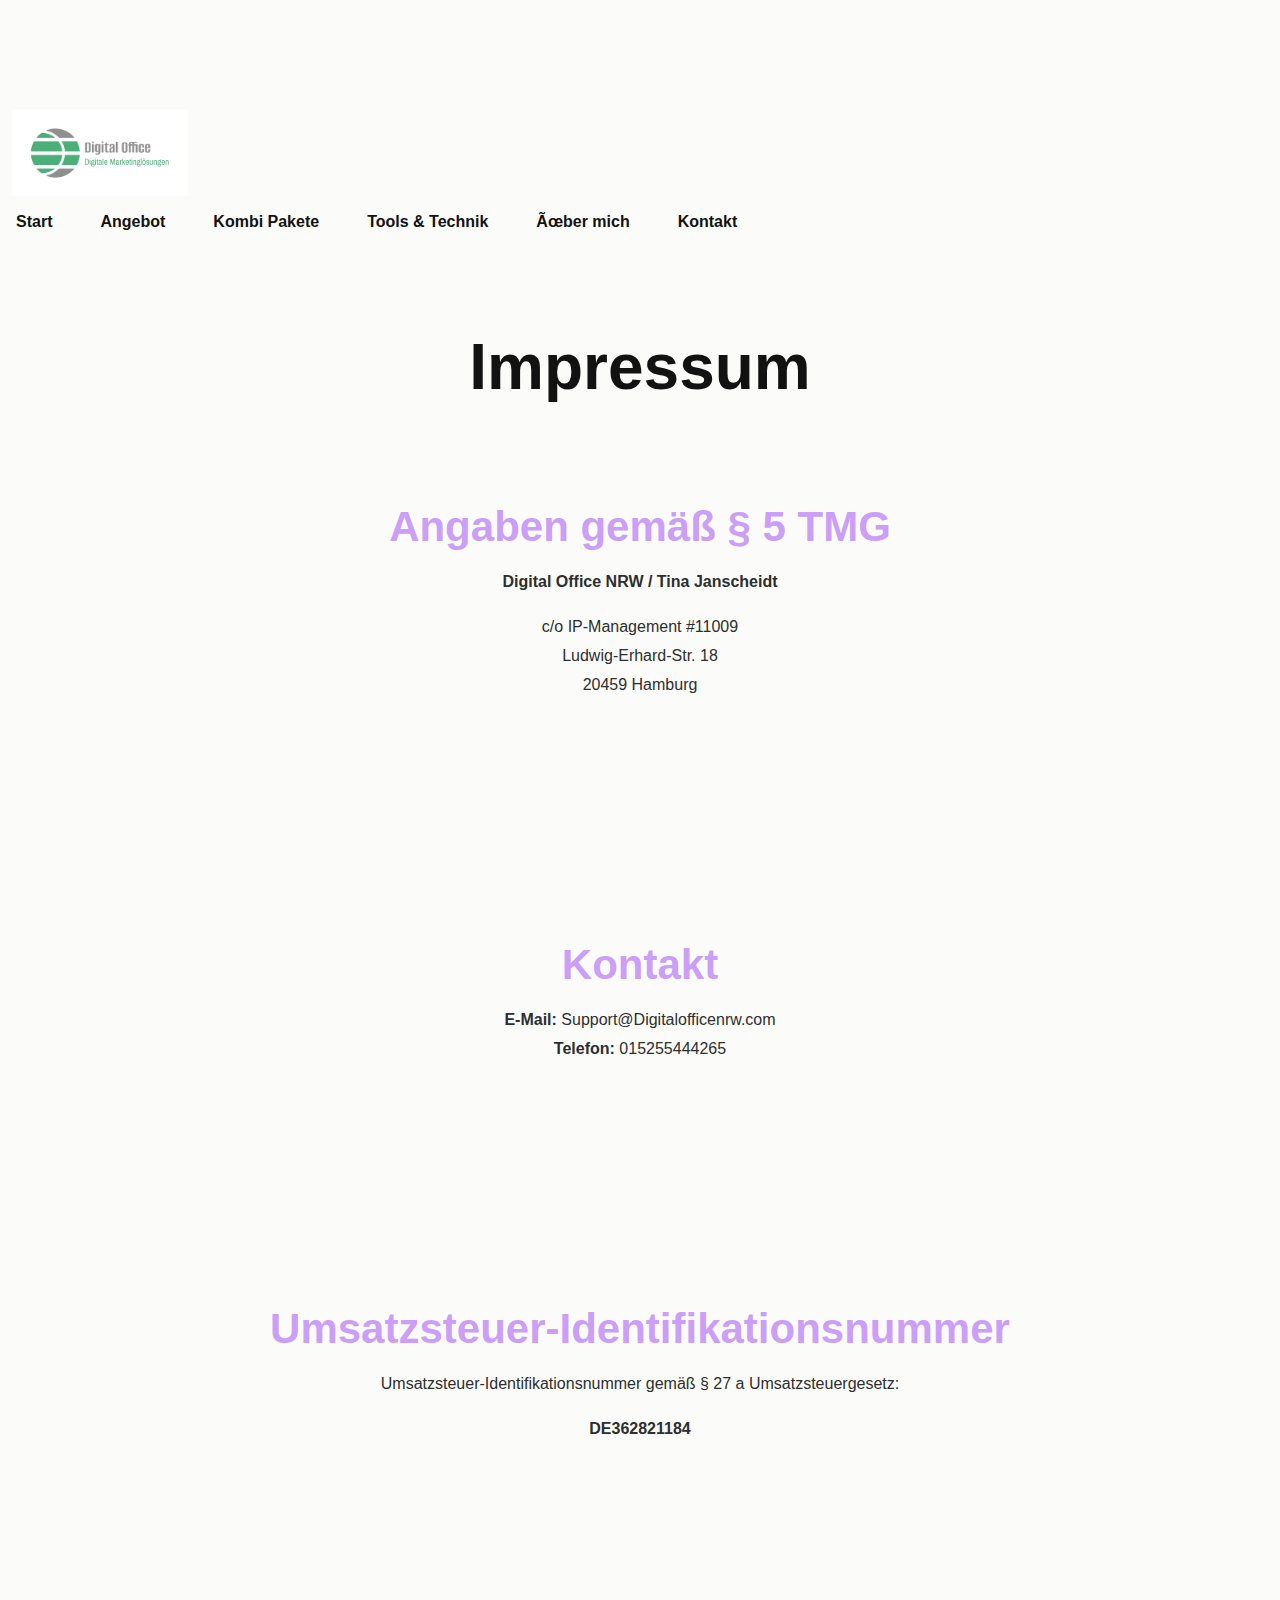
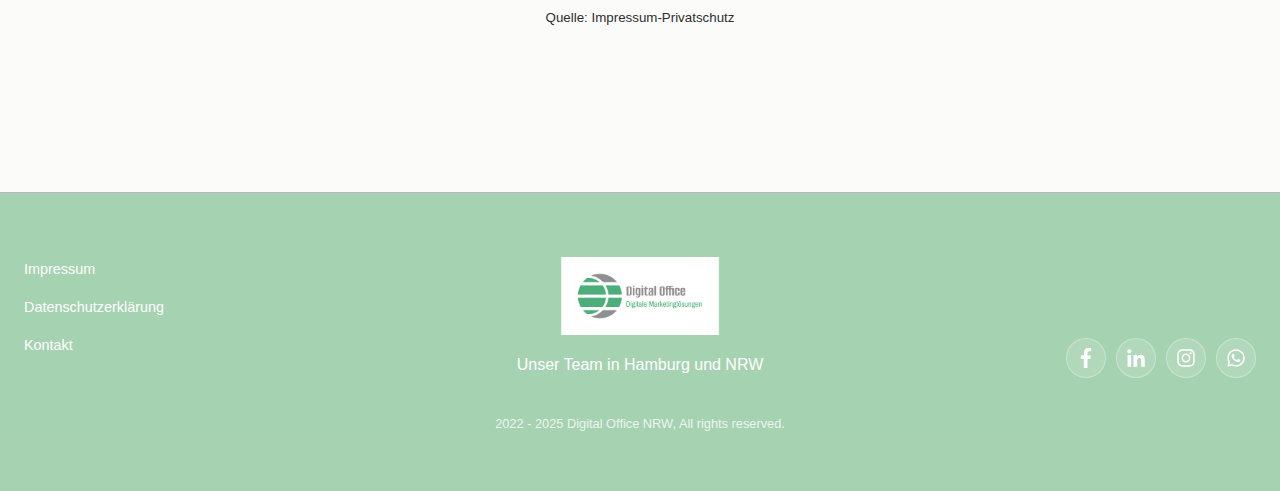
<file: impressum/index.html>
﻿<!DOCTYPE html>
<html lang="de">
<head>
    <meta charset="UTF-8">
    <meta name="viewport" content="width=device-width, initial-scale=1.0">
        <title>Impressum | Digital Office NRW</title>
        <meta name="description" content="Impressum und rechtliche Angaben von Digital Office NRW - Tina Janscheidt">
    
    <!-- Fonts -->
    <link href="https://fonts.googleapis.com/css?family=Muli:300,400,600,900&display=swap" rel="stylesheet">
    
    <!-- Stylesheets -->
    <link rel="stylesheet" href="./../css/style.css">
    
    <!-- Structured Data -->
    <script type="application/ld+json">
    {
        "@context": "https://schema.org",
        "@type": "WebPage",
        "name": "Impressum",
        "description": "Impressum und rechtliche Angaben von Digital Office NRW",
        "url": "/impressum/",
        "breadcrumb": {
            "@type": "BreadcrumbList",
            "itemListElement": [
                {
                    "@type": "ListItem",
                    "position": 1,
                    "name": "Startseite",
                    "item": "/"
                },
                {
                    "@type": "ListItem",
                    "position": 2,
                    "name": "Impressum"
                }
            ]
        }
    }
    </script>
</head>
<body class="impressum-page legal-page">
    <!-- Header -->
    <header class="main-header">
        <div class="header-container">
            <a href="/" class="logo">
                <img src="./../assets/images/logo.png" alt="Digital Office NRW Logo" width="200" height="75">
            </a>
            <nav class="main-nav">
                <button class="menu-toggle" aria-label="MenÃ¼ Ã¶ffnen">
                    <span></span>
                    <span></span>
                    <span></span>
                </button>
                <ul class="nav-menu">
                    <li><a href="/">Start</a></li>
                    <li class="has-dropdown">
                        <a href="/angebot/">Angebot</a>
                        <ul class="dropdown">
                            <li><a href="/angebot/webdesign-pflege/">Webdesign & Pflege</a></li>
                            <li><a href="/angebot/newsletter-marketing-funnel/">Newsletter Marketing & Funnel</a></li>
                        </ul>
                    </li>
                    <li><a href="/kombi-pakete/">Kombi Pakete</a></li>
                    <li><a href="/toolheldin-paket-deine-digitale-assistenz-fuer-technik-struktur-wachstum/">Tools & Technik</a></li>
                    <li><a href="/ueber-mich/">Ãœber mich</a></li>
                    <li><a href="/kontakt/">Kontakt</a></li>
                </ul>
            </nav>
        </div>
    </header>

    <!-- Main Content -->
    <main>
        <!-- Legal Content Section -->
        <section class="legal-content-section">
            <div class="legal-container">
                <h1>Impressum</h1>
                
                <div class="legal-text">
                <section class="legal-content-section">
                    <h2>Angaben gemäß § 5 TMG</h2>
                    <p><strong>Digital Office NRW / Tina Janscheidt</strong></p>
                    <p>
                        c/o IP-Management #11009<br>
                        Ludwig-Erhard-Str. 18<br>
                        20459 Hamburg
                    </p>
                </section>

                <section class="legal-content-section">
                    <h2>Kontakt</h2>
                    <p>
                        <strong>E-Mail:</strong> <a href="mailto:Support@Digitalofficenrw.com">Support@Digitalofficenrw.com</a><br>
                        <strong>Telefon:</strong> <a href="tel:015255444265">015255444265</a>
                    </p>
                </section>

                <section class="legal-content-section">
                    <h2>Umsatzsteuer-Identifikationsnummer</h2>
                    <p>Umsatzsteuer-Identifikationsnummer gemäß § 27 a Umsatzsteuergesetz:</p>
                    <p><strong>DE362821184</strong></p>
                </section>

                <p class="legal-source"><small>Quelle: <a href="https://impressum-privatschutz.de/" target="_blank" rel="noopener">Impressum-Privatschutz</a></small></p>
            
                </div>
            </div>
        </section>
    </main>

    <!-- Footer wird hier geladen -->
    <div id="footer-placeholder"></div>

    <!-- JavaScript -->
    <script src="./../assets/js/includes.js"></script>
    <script src="./../assets/js/main.js"></script>
</body>
</html>
</file>
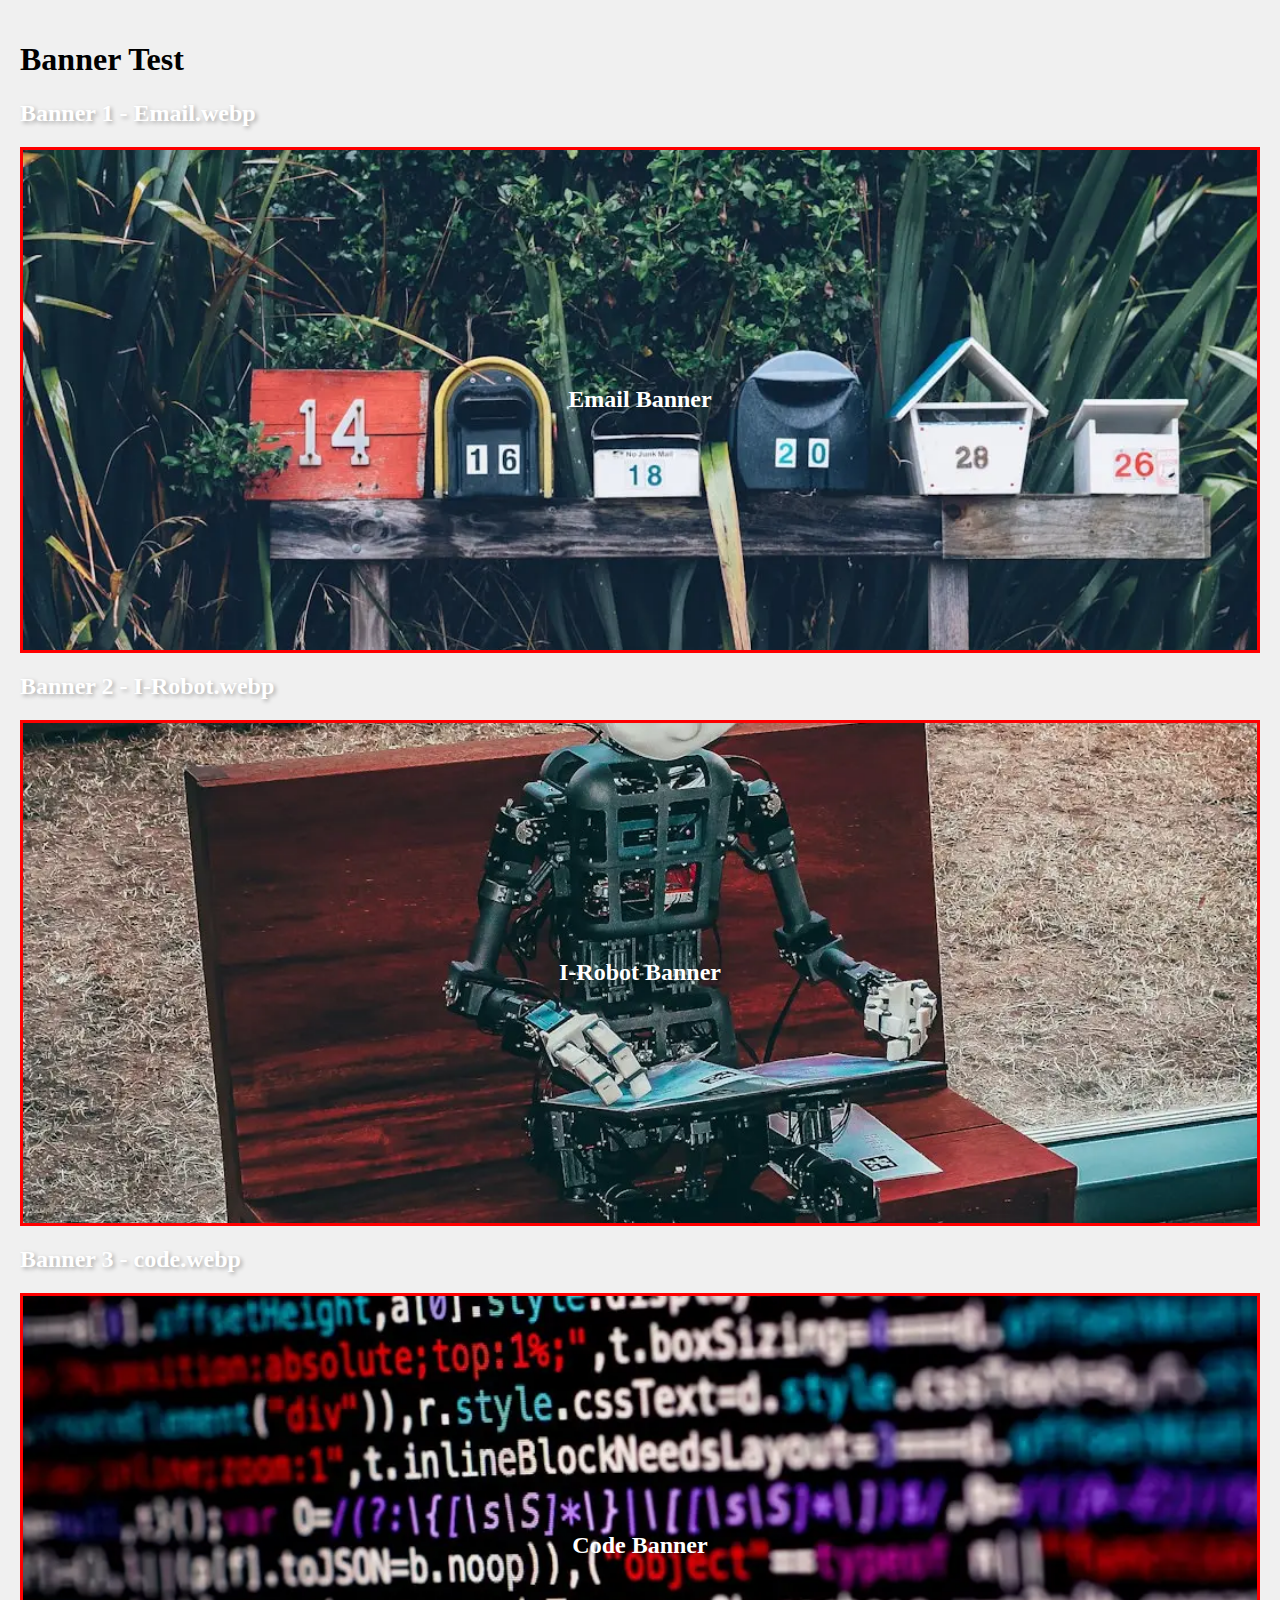
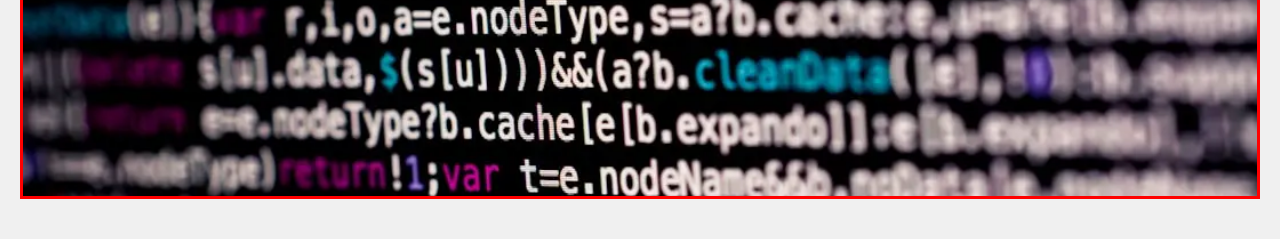
<file: test-banners.html>
<!DOCTYPE html>
<html lang="de">
<head>
    <meta charset="UTF-8">
    <meta name="viewport" content="width=device-width, initial-scale=1.0">
    <title>Banner Test</title>
    <style>
        body { margin: 0; padding: 20px; background: #f0f0f0; }
        .banner { 
            min-height: 500px; 
            background-size: cover;
            background-position: center;
            background-repeat: no-repeat;
            background-attachment: scroll;
            margin: 20px 0;
            border: 3px solid red;
            display: flex;
            align-items: center;
            justify-content: center;
        }
        h2 { color: white; text-shadow: 2px 2px 4px rgba(0,0,0,0.3); }
    </style>
</head>
<body>
    <h1>Banner Test</h1>
    
    <h2>Banner 1 - Email.webp</h2>
    <div class="banner" style="background-image: url('assets/images/Email.webp');">
        <h2>Email Banner</h2>
    </div>

    <h2>Banner 2 - I-Robot.webp</h2>
    <div class="banner" style="background-image: url('assets/images/I-Robot.webp');">
        <h2>I-Robot Banner</h2>
    </div>

    <h2>Banner 3 - code.webp</h2>
    <div class="banner" style="background-image: url('assets/images/code.webp');">
        <h2>Code Banner</h2>
    </div>
</body>
</html>
</file>
<file: css/style.css>
/* =====================================================
   DIGITAL OFFICE NRW - CLEAN CSS
   Mobile-First Responsive Design
   ===================================================== */

/* =====================================================
   CSS CUSTOM PROPERTIES
   ===================================================== */
:root {
    /* Colors - Erweiterte Palette */
    --color-primary: rgb(203, 159, 247);
    --color-cta: rgb(138, 143, 140);
    --color-cta-hover: rgb(162, 202, 181);
    --color-accent: rgb(193, 175, 202);
    --color-bg-light: rgb(248, 248, 248);
    --color-text-dark: rgb(45, 46, 48);
    --color-text-darker: rgb(18, 18, 18);
    --color-white: rgb(255, 255, 255);
    --color-success: rgb(76, 175, 80);
    --color-warning: rgb(255, 152, 0);
    
    /* Typography */
    --font-primary: 'Lucida Sans Unicode', 'Lucida Grande', 'Trebuchet MS', Arial, sans-serif;
    --font-headings: 'Trebuchet MS', 'Lucida Grande', Helvetica, Arial, sans-serif;
    --font-muli: 'Muli', 'Trebuchet MS', Arial, sans-serif;
    
    /* Spacing (Mobile-First) */
    --spacing-xs: 0.5rem;
    --spacing-sm: 1rem;
    --spacing-md: 1.5rem;
    --spacing-lg: 2rem;
    --spacing-xl: 3rem;
    --spacing-2xl: 4rem;
    
    /* Unified Border Radius */
    --radius-sm: 0.375rem;
    --radius-md: 0.5rem;
    --radius-lg: 0.75rem;
    
    /* Unified Box Shadows */
    --shadow-sm: 0 2px 6px rgba(0, 0, 0, 0.08);
    --shadow-md: 0 4px 12px rgba(0, 0, 0, 0.1);
    --shadow-lg: 0 6px 20px rgba(0, 0, 0, 0.15);
}
/* =====================================================
   GLOBAL RESETS & BOX-SIZING
   ===================================================== */
html {
    box-sizing: border-box;
}
*, *::before, *::after {
    box-sizing: inherit;
}

/* Global Overflow Schutz */
html, body {
    width: 100%;
    max-width: 100%;
    overflow-x: hidden;
}

/* Globaler Abstand unter fixem Header, damit Hero-Content nicht verdeckt wird */
:root {
    --header-offset-sm: 80px;
    --header-offset-md: 96px;
    --header-offset-lg: 112px;
}

.page-wrapper {
    padding-top: var(--header-offset-sm);
}

@media (min-width: 768px) {
    .page-wrapper { padding-top: var(--header-offset-md); }
}

@media (min-width: 1024px) {
    .page-wrapper { padding-top: var(--header-offset-lg); }
}

body.has-horizontal-overflow * {
    outline: 1px solid rgba(255, 0, 0, 0.15);
}

/* Responsive Medien */
img, svg, video, iframe, embed, object {
    max-width: 100%;
    height: auto;
}

img, svg {
    display: block;
}

/* Text-Umbruch für lange Strings */
.container, p, .footer-links, .tcb-plain-text, .hero-subtitle {
    overflow-wrap: break-word;
    word-break: break-word;
}

/* Flex/Grid Kinder dürfen schrumpfen */
.hero-content > *,
.service-box,
.review-card,
.step-card,
.footer-col,
.two-columns > *,
.service-boxes > * {
    min-width: 0;
}

/* =====================================================
   RESET & BASE
   ===================================================== */
*,
*::before,
*::after {
    margin: 0;
    padding: 0;
    box-sizing: border-box;
}

html {
    font-size: 16px;
    scroll-behavior: smooth;
    -webkit-text-size-adjust: 100%;
    transition: background-color 0.3s ease, color 0.3s ease;
}

/* Skip Navigation */
.skip-to-main {
    position: absolute;
    top: -40px;
    left: 0;
    background: var(--color-cta);
    color: var(--color-white);
    padding: 0.5rem 1rem;
    text-decoration: none;
    border-radius: 0 0 var(--radius-md) 0;
    z-index: 1000;
}

.skip-to-main:focus {
    top: 0;
}

hr {
    margin: var(--spacing-lg) 0;
    background-color: lightslategrey;
}

body {
    font-family: var(--font-primary);
    font-size: 1rem;
    line-height: 1.8;
    color: var(--color-text-dark);
    background-color: white;
    text-align: center;
}
/* Platz für fixen Header */
body { padding-top: 110px; }

img {
    max-width: 100%;
    height: auto;
    display: block;
}

a {
    color: inherit;
    text-decoration: none;
    transition: color 0.3s ease;
}

a:hover {
    color: var(--color-cta);
}

/* =====================================================
   TYPOGRAPHY
   ===================================================== */
h1, h2, h3, h4, h5, h6 {
    font-family: var(--font-headings);
    font-weight: 700;
    line-height: 1.2;
    margin-bottom: var(--spacing-sm);
}

h1 {
    font-size: 2.25rem;
    color: var(--color-text-darker);
}

h2 {
    font-size: 1.75rem;
    color: var(--color-primary);
}

h3 {
    font-size: 1.5rem;
}

h4 {
    font-size: 1.25rem;
}

h5, h6 {
    font-size: 1.125rem;
}

p {
    margin-bottom: var(--spacing-sm);
}

strong {
    font-weight: 700;
}

.highlight {
    color: var(--color-accent);
}

/* =====================================================
   LAYOUT
   ===================================================== */
.container {
    max-width: 1200px;
    margin: 0 auto;
    padding: 0 var(--spacing-lg);
    text-align: center;
    box-sizing: border-box;
}

section {
    padding: var(--spacing-xl) 0;
    overflow-x: hidden;
}

section .container {
    width: 100%;
    max-width: 100%;
}

.two-columns {
    display: grid;
    gap: var(--spacing-lg);
}

/* =====================================================
   BUTTONS
   ===================================================== */
.cta-button-primary,
.cta-button-secondary {
    display: inline-block;
    padding: 0.875rem 1.75rem;
    border-radius: var(--radius-md);
    font-size: 1rem;
    font-weight: 600;
    text-align: center;
    transition: all 0.3s ease;
    cursor: pointer;
    border: none;
}

.cta-button-primary {
    background-color: var(--color-primary);
    color: var(--color-text-dark);
    box-shadow: var(--shadow-md);
}

.cta-button-primary:hover {
    background-color: var(--color-cta);
    color: var(--color-white);
    transform: translateY(-2px);
    box-shadow: var(--shadow-lg);
}

.cta-button-secondary {
    background-color: var(--color-text-dark);
    color: var(--color-white);
    box-shadow: var(--shadow-sm);
}

.cta-button-secondary:hover {
    background-color: var(--color-primary);
    transform: translateY(-2px);
    box-shadow: var(--shadow-md);
}

/* =====================================================
   HERO SECTIONS
   ===================================================== */
.hero {
    background: var(--color-bg-light);
    background-size: cover;
    background-position: center;
    min-height: 400px;
    display: flex;
    align-items: center;
    justify-content: center;
    padding: var(--spacing-xl) 0;
    position: relative;
}

.hero .container {
    width: 100%;
}

.hero::before {
    content: '';
    position: absolute;
    inset: 0;
    background: transparent;
}

.hero-content {
    position: relative;
    z-index: 1;
    color: var(--color-text-darker);
    display: flex;
    flex-direction: column;
    gap: var(--spacing-lg);
    align-items: center;
    text-align: center;
}

.hero-image {
    width: 100%;
    max-width: 500px;
}

.hero-image img {
    width: 100%;
    height: 550px;
    object-fit: cover;
    object-position: center;
    border-radius: var(--radius-md);
    box-shadow: var(--shadow-md);
}

.hero-text {
    width: 100%;
}

.hero h1,
.hero h2 {
    color: var(--color-text-darker);
    margin-bottom: var(--spacing-md);
    font-size: 50px;
}

.hero-subtitle,
.hero-subtitle-secondary {
    font-size: 1.125rem;
    line-height: 1.7;
    margin-bottom: var(--spacing-sm);
}

/* =====================================================
   CARDS & GRIDS
   ===================================================== */
.service-cards,
.steps-grid {
    display: grid;
    gap: var(--spacing-md);
}

.service-card,
.step-card {
    background: var(--color-white);
    border-radius: var(--radius-md);
    padding: 0;
    box-shadow: var(--shadow-sm);
    transition: transform 0.3s ease, box-shadow 0.3s ease;
    animation: fadeInUp 0.6s ease-out backwards;
    display: flex;
    flex-direction: column;
    height: 100%;
}

.service-card:hover {
    transform: translateY(-5px);
    box-shadow: var(--shadow-md);
}

.service-card h3 {
    font-size: 1.5rem;
    font-weight: 700;
    color: var(--color-text);
    margin: 0;
    padding: var(--spacing-md) var(--spacing-md) var(--spacing-sm);
    min-height: 80px;
    display: flex;
    align-items: center;
}

.service-card p {
    font-size: 1rem;
    line-height: 1.7;
    color: var(--color-text-light);
    margin: 0;
    padding: 0 var(--spacing-md) var(--spacing-md);
    flex-grow: 1;
}

.site-header {
    background-color: var(--color-white);
    box-shadow: 0 2px 10px rgba(0,0,0,0.1);
    padding: calc(var(--spacing-md)) 5%;
    position: fixed;
    top: 0;
    left: 0;
    right: 0;
    z-index: 200;
    width: 100%;
    margin: 0;
    box-sizing: border-box;
    transition: box-shadow .3s ease, background-color .3s ease;
}
.site-header.is-scrolled {
    box-shadow: 0 4px 18px rgba(0,0,0,.12);
    background-color: rgba(255,255,255,0.95);
    backdrop-filter: saturate(180%) blur(6px);

    gap: 0.625rem;
    justify-content: center;
    align-items: center;
} 

.social-icon,
.social-links a {
    width: 40px;
    height: 40px;
    background: var(--color-text-darker);
    border-radius: 50%;
    display: flex;
    align-items: center;
    justify-content: center;
    transition: all 0.3s ease;
    flex-shrink: 0;
}

.social-icon:hover,
.social-links a:hover {
    background: var(--color-primary);
    transform: scale(1.1);
}

.social-icon svg,
.social-links a svg {
    width: 20px;
    height: 20px;
    fill: var(--color-white);
}

.social-links-fixed {
    position: fixed;
    right: var(--spacing-sm);
    top: 50%;
    transform: translateY(-50%);
    display: flex;
    flex-direction: column;
    gap: var(--spacing-xs);
    z-index: 90;
}

.social-links-fixed a {
    width: 40px;
    height: 40px;
    background: var(--color-text-darker);
    border-radius: 50%;
    display: flex;
    align-items: center;
    justify-content: center;
    transition: all 0.3s ease;
}

.social-links-fixed a:hover {
    background: var(--color-primary);
    transform: scale(1.1);
}

.social-links-fixed a svg {
    width: 20px;
    height: 20px;
    fill: var(--color-white);
}

.footer-social {
    display: flex;
    gap: 0.625rem;
    justify-content: center;
}

.footer-social .social-links {
    display: flex;
    gap: 0.625rem;
}

.footer-social a {
    width: 40px;
    height: 40px;
    background: rgba(255, 255, 255, 0.15);
    border: 1px solid rgba(255, 255, 255, 0.3);
    border-radius: 50%;
    display: flex;
    align-items: center;
    justify-content: center;
    transition: all 0.3s ease;
}

.footer-social a:hover {
    background: rgba(255, 255, 255, 0.25);
    border-color: rgba(255, 255, 255, 0.5);
    transform: scale(1.1);
}

/* Erzwinge maximale Breiten global */
.site-footer,
.site-footer .container,
.site-footer .footer-grid {
    max-width: 100vw !important;
    box-sizing: border-box !important;
}

/* Swiper Container begrenzen */
.swiper,
.swiper-container {
    max-width: 100% !important;
    overflow: hidden !important;
    box-sizing: border-box !important;
}

.swiper-wrapper {
    box-sizing: border-box !important;
}

.footer-social a svg {
    width: 20px;
    height: 20px;
    fill: var(--color-white);
}

/* =====================================================
   HEADER & NAVIGATION (bereinigt - nur eine Definition)
   ===================================================== */
/* Hinweis: Doppelte .site-header Definition entfernt. Breite jetzt 100% ohne negative Margins. */

/* Zusätzliche Scroll-Variante belassen (kombiniert) */
.site-header.is-scrolled {
    box-shadow: 0 4px 18px rgba(0,0,0,.12);
    background-color: rgba(255,255,255,0.95);
    backdrop-filter: saturate(180%) blur(6px);
}
/* Fallback Simulation falls native sticky vom Browser ignoriert wird */
/* Accessibility Skip-Link (nicht Header überdecken) */
.skip-to-main {
    position: absolute;
    top: -60px;
    left: 0;
    padding: 0.5rem 1rem;
    background: var(--color-primary);
    color: var(--color-white);
    text-decoration: none;
    font-weight: 600;
    z-index: 150; /* unter Header (Header z-index:200) */
    transition: top .25s ease, box-shadow .25s ease;
}
.skip-to-main:focus {
    top: 0; /* sichtbar über Inhalt aber nicht Header verdrängen */
    box-shadow: 0 3px 8px rgba(0,0,0,.25);
}
/* Wrapper für Seiteninhalt statt Body-Margins */
.page-wrapper {
    margin: 0;
}
@media (max-width: 767px) {
    .page-wrapper { margin: 0; }
}

.site-header .container,
.site-header .header-content {
    display: flex !important;
    flex-direction: row !important;
    justify-content: space-between !important;
    align-items: center !important;
    max-width: 100% !important;
    padding: 0 !important;
    margin: 0 !important;
    width: 100% !important;
    box-sizing: border-box !important;
}

.site-header .logo img {
    max-width: 200px;
    height: auto;
    display: block;
}

/* Erzwinge maximale Breiten für Header */
.site-header {
    max-width: 100vw !important;
    overflow-x: hidden !important;
    box-sizing: border-box !important;
}

.site-header .logo {
    display: block;
    flex-shrink: 0;
}

.header-right {
    display: flex;
    align-items: center;
    gap: var(--spacing-md);
    flex-shrink: 0;
    margin-left: auto;
}

.header-social-links {
    display: none;
    gap: 0.5rem;
    align-items: center;
}

.header-social-links a {
    width: 36px;
    height: 36px;
    background: rgba(127, 129, 122, 0.15);
    border: 1px solid rgba(127, 129, 122, 0.3);
    border-radius: 50%;
    display: flex;
    align-items: center;
    justify-content: center;
    transition: all 0.3s ease;
}

.header-social-links a:hover {
    background: var(--color-primary);
    border-color: var(--color-primary);
    transform: scale(1.1);
}

.header-social-links a svg {
    width: 18px;
    height: 18px;
    fill: var(--color-text-darker);
}

.header-social-links a:hover svg {
    fill: var(--color-white);
}

.main-nav {
    position: relative;
}

.menu-toggle {
    display: flex;
    flex-direction: column;
    gap: 5px;
    background: none;
    border: 1px solid var(--color-text-darker);
    cursor: pointer;
    padding: 0.5rem;
    border-radius: 4px;
}

.menu-toggle span {
    width: 25px;
    height: 3px;
    background-color: var(--color-text-darker);
    transition: all 0.3s ease;
}

.nav-menu {
    list-style: none;
    display: none;
    flex-direction: column;
    position: absolute;
    top: 100%;
    right: 0;
    background: var(--color-white);
    box-shadow: 0 4px 12px rgba(0, 0, 0, 0.15);
    min-width: 220px;
    padding: var(--spacing-sm);
    border-radius: 0.5rem;
    margin-top: 0.5rem;
}

.nav-menu.active {
    display: flex;
}

.nav-menu > li {
    position: relative;
}

.nav-menu > li > a {
    display: block;
    padding: 0.75rem 1rem;
    color: var(--color-text-darker);
    font-weight: 600;
    transition: all 0.3s ease;
    border-radius: 0.25rem;
}

.nav-menu > li > a:hover,
.nav-menu > li.active > a {
    background-color: rgba(127, 129, 122, 0.1);
    color: var(--color-primary);
}

.has-dropdown {
    position: relative;
}

.has-dropdown .dropdown {
    position: absolute;
    top: 100%;
    left: 0;
    min-width: 250px;
    background: var(--color-white);
    box-shadow: 0 4px 12px rgba(0,0,0,0.15);
    border-radius: var(--radius-md);
    list-style: none;
    padding: 0.5rem 0;
    margin: 0;
    display: none;
    z-index: 1000;
}

.has-dropdown:hover .dropdown,
.has-dropdown.active .dropdown {
    display: block;
}

.dropdown li a {
    display: block;
    padding: 0.5rem 1rem;
    color: var(--color-text-dark);
    font-size: 0.95rem;
    transition: all 0.3s ease;
    border-radius: 0.25rem;
}

.dropdown li a:hover {
    background-color: rgba(127, 129, 122, 0.08);
    color: var(--color-primary);
}

/* =====================================================
   FOOTER
   ===================================================== */
.site-footer {
    position: relative;
    color: var(--color-white);
    padding: var(--spacing-xl) 0 var(--spacing-lg);
    border-top: 1px solid var(--color-accent);
    box-sizing: border-box;
    width: 100%;
    max-width: 100%;
    overflow: hidden;
}
.site-footer::before {
    content: "";
    position: absolute;
    inset: 0;
    background: rgba(36, 146, 69, 0.397);
    z-index: 0;
}
.site-footer .footer-grid,
.site-footer .footer-col,
.site-footer .container { position: relative; z-index: 1; }

.site-footer .container {
    max-width: 1200px;
    padding: 0 var(--spacing-md);
    margin: 0 auto;
    width: 100%;
    box-sizing: border-box;
}

.footer-grid {
    display: grid;
    gap: var(--spacing-lg);
    text-align: center;
}

.footer-col {
    display: flex;
    flex-direction: column;
    align-items: center;
    gap: var(--spacing-xs);
}

.footer-links {
    display: flex;
    flex-direction: column;
    gap: 0.75rem;
}

.footer-links a {
    color: var(--color-white);
    font-size: 0.9rem;
    transition: color 0.3s ease;
}

.footer-links a:hover {
    color: var(--color-accent);
}

.footer-logo img {
    max-width: 180px;
    height: auto;
    margin-bottom: var(--spacing-xs);
}

.copyright {
    font-size: 0.8rem;
    opacity: 0.8;
    margin-top: var(--spacing-xs);
}

.footer-content {
    display: grid;
    gap: var(--spacing-lg);
    text-align: center;
}

.footer-link {
    color: var(--color-white);
    font-size: 0.8125rem;
    margin-bottom: var(--spacing-xs);
    display: inline-block;
}

.footer-link:hover {
    color: var(--color-primary);
}

/* =====================================================
   ACCORDION
   ===================================================== */
.accordion-item {
    border-bottom: 1px solid rgba(0, 0, 0, 0.1);
}

.accordion-item:last-child {
    border-bottom: none;
}

.accordion-header,
.accordion-toggle {
    width: 100%;
    background: var(--color-bg-light);
    border: none;
    padding: var(--spacing-sm);
    text-align: left;
    cursor: pointer;
    display: flex;
    justify-content: space-between;
    align-items: center;
    font-size: 1.125rem;
    font-weight: 600;
    transition: background 0.3s ease;
}

.accordion-header:hover,
.accordion-toggle:hover {
    background: rgba(0, 0, 0, 0.05);
}

.accordion-icon {
    font-size: 1.5rem;
    transition: transform 0.4s cubic-bezier(0.4, 0, 0.2, 1);
}

.accordion-item.active .accordion-icon,
.accordion-toggle[aria-expanded="true"] .accordion-icon {
    transform: rotate(45deg);
}

.accordion-content {
    max-height: 0;
    overflow: hidden;
    transition: max-height 0.4s ease, padding 0.4s ease;
    background: var(--color-white);
    padding: 0 var(--spacing-sm);
}

.accordion-item.active .accordion-content,
.accordion-toggle[aria-expanded="true"] + .accordion-content {
    max-height: 2000px;
    padding: var(--spacing-md) var(--spacing-sm);
}

/* =====================================================
   FORMS
   ===================================================== */
.contact-form {
    display: flex;
    flex-direction: column;
    gap: var(--spacing-sm);
    border-radius: 7px;
    border-color: var(--color-primary);
}

.form-control,
.form-select,
.form-textarea {
    width: 100%;
    padding: 0.875rem 1rem;
    font-family: var(--font-muli);
    font-size: 1rem;
    color: var(--color-text-dark);
    background-color: var(--color-white);
    border: 5px solid var(--color-primary);
    border-radius: 5px;
    transition: all 0.3s ease;
}

.form-control:focus,
.form-select:focus,
.form-textarea:focus {
    outline: none;
    border-color: var(--color-cta);
    box-shadow: 0 0 0 3px rgba(63, 157, 112, 0.1);
}

.form-textarea {
    resize: vertical;
    min-height: 120px;
}

.form-submit {
    background-color: var(--color-text-dark);
    color: var(--color-white);
    font-size: 1.1rem;
    font-weight: 600;
    padding: 1rem 2rem;
    border: none;
    border-radius: 4px;
    cursor: pointer;
    transition: all 0.3s ease;
}

.form-submit:hover {
    background-color: var(--color-cta);
    transform: translateY(-2px);
    box-shadow: 0 6px 18px rgba(63, 157, 112, 0.3);
}

/* =====================================================
   PAGE-SPECIFIC SECTIONS
   ===================================================== */

/* Homepage */
.services {
    padding: var(--spacing-xl) 0;
    background-color: var(--color-bg-light);
}

.collaboration {
    padding: var(--spacing-xl) 0;
    background-color: var(--color-bg-light);
}
.what-you-get {
    background-color: var(--color-bg-light);
}

/* Vereinheitlichung: gleiches Section-Background wie Services/Collaboration */
.target-audience {
    background-color: var(--color-bg-light);
}

/* Card-Look für Container in ausgewählten Sektionen */
.what-you-get .container,
.target-audience .container {
    background: var(--color-white);
    border-radius: var(--radius-md);
    box-shadow: var(--shadow-sm);
    padding: var(--spacing-lg);
}

/* Angebot Page */
.angebot-page .quote-section {
    background: var(--color-bg-light);
    padding: var(--spacing-xl) var(--spacing-sm);
}

.angebot-page .inspirational-quote {
    max-width: 800px;
    margin: 0 auto;
    text-align: center;
    font-size: 1.125rem;
    line-height: 1.8;
    font-style: italic;
    padding: var(--spacing-lg);
    border-left: 4px solid var(--color-primary);
    border-radius: 4px;
    background: var(--color-white);
}

.angebot-page .services-hero {
    padding: var(--spacing-2xl) var(--spacing-sm);
    text-align: center;
    background: linear-gradient(135deg, var(--color-primary) 0%, var(--color-accent) 100%);
    color: var(--color-white);
    position: relative;
    overflow: hidden;
}

/* Breadcrumb Navigation */
.breadcrumb {
    display: flex;
    align-items: center;
    gap: var(--spacing-xs);
    margin-bottom: var(--spacing-lg);
    font-size: 0.9rem;
}

.breadcrumb a {
    color: rgba(255, 255, 255, 0.8);
    text-decoration: none;
    transition: color 0.3s ease;
}

.breadcrumb a:hover {
    color: var(--color-white);
}

.breadcrumb-separator {
    color: rgba(255, 255, 255, 0.6);
}

.breadcrumb-current {
    color: var(--color-white);
    font-weight: 600;
}

/* Hero Decoration */
.hero-decoration {
    position: absolute;
    top: 50%;
    right: 10%;
    transform: translateY(-50%);
    display: flex;
    gap: 1rem;
    opacity: 0.2;
}

.decoration-circle {
    width: 80px;
    height: 80px;
    border-radius: 50%;
    border: 2px solid currentColor;
    animation: float 6s ease-in-out infinite;
}

.decoration-circle:nth-child(2) {
    animation-delay: 2s;
}

.decoration-circle:nth-child(3) {
    animation-delay: 4s;
}

@keyframes float {
    0%, 100% { transform: translateY(0); }
    50% { transform: translateY(-20px); }
}

/* Wave Divider */
.wave-divider {
    position: relative;
    width: 100%;
    height: 60px;
    color: var(--color-light-bg);
    background: transparent;
    margin-bottom: -1px;
}

.wave-divider svg {
    display: block;
    width: 100%;
    height: 100%;
}

/* Alternate Background Sections */
.alternate-bg {
    background: var(--color-light-bg);
    padding: var(--spacing-2xl) var(--spacing-sm);
}

.angebot-page .services-intro {
    background: rgba(106, 107, 108, 0.9);
    padding: var(--spacing-xl) var(--spacing-sm);
    text-align: center;
    color: var(--color-white);
}

.angebot-page .service-item {
    display: grid;
    gap: var(--spacing-xl);
    margin-bottom: var(--spacing-2xl);
    background: var(--color-white);
    border-radius: var(--radius-md);
    box-shadow: var(--shadow-sm);
    padding: var(--spacing-lg);
    align-items: center;
    position: relative;
    border-left: 4px solid var(--color-primary);
    transition: all 0.3s ease;
}

.angebot-page .service-item:hover {
    transform: translateY(-5px);
    box-shadow: var(--shadow-lg);
    border-left-color: var(--color-cta);
}

/* Service Number Badge */
.service-number {
    position: absolute;
    top: var(--spacing-md);
    left: calc(var(--spacing-lg) * -1.5);
    width: 60px;
    height: 60px;
    background: linear-gradient(135deg, var(--color-primary), var(--color-accent));
    color: var(--color-white);
    border-radius: 50%;
    display: flex;
    align-items: center;
    justify-content: center;
    font-size: 1.5rem;
    font-weight: 700;
    box-shadow: var(--shadow-md);
    z-index: 10;
}

/* Service Icons */
.service-icon {
    display: inline-flex;
    align-items: center;
    justify-content: center;
    width: 60px;
    height: 60px;
    background: linear-gradient(135deg, var(--color-primary), var(--color-accent));
    border-radius: 12px;
    color: var(--color-white);
    margin-bottom: var(--spacing-md);
}

.angebot-page .service-image {
    width: 100%;
    height: 100%;
    display: flex;
    align-items: center;
}

.angebot-page .service-image img {
    width: 100%;
    height: 100%;
    min-height: 400px;
    border-radius: var(--radius-md);
    filter: grayscale(100%);
    transition: filter 0.3s ease;
    object-fit: cover;
    object-position: center;
}

.angebot-page .service-item:hover .service-image img {
    filter: grayscale(0%);
}

.angebot-page .service-content {
    text-align: left;
    display: flex;
    flex-direction: column;
    justify-content: center;
    height: 100%;
}

.angebot-page .service-content h3 {
    font-size: 2rem;
    margin-bottom: var(--spacing-md);
    color: var(--color-text-dark);
    font-weight: 700;
}

.angebot-page .service-content p {
    margin-bottom: var(--spacing-md);
    line-height: 1.7;
}

.angebot-page .features-list {
    margin: var(--spacing-md) 0;
    list-style: none;
    padding: 0;
}

.angebot-page .features-list li {
    position: relative;
    padding-left: 2rem;
    margin-bottom: var(--spacing-sm);
    line-height: 1.6;
}

.angebot-page .features-list li::before {
    content: "✓";
    position: absolute;
    left: 0;
    top: 0;
    width: 24px;
    height: 24px;
    background: linear-gradient(135deg, var(--color-primary), var(--color-accent));
    color: var(--color-white);
    border-radius: 50%;
    display: flex;
    align-items: center;
    justify-content: center;
    font-weight: 700;
    font-size: 0.875rem;
}

/* Packages Pages */
.packages-page,
.webdesign-page,
.toolheldin-page {
    background: rgba(243, 245, 234, 0.3);
}

.packages-hero,
.tools-hero {
    padding: var(--spacing-2xl) var(--spacing-sm) var(--spacing-xl);
    text-align: center;
    background: var(--color-white);
    border-bottom: 3px solid var(--color-primary);
}

.package-grid,
.features-grid {
    display: grid;
    gap: var(--spacing-lg);
}

.package-features {
    background: var(--color-white);
    padding: var(--spacing-lg);
    border-radius: 0.75rem;
    box-shadow: 0 2px 12px rgba(0, 0, 0, 0.08);
    margin-bottom: var(--spacing-xl);
}

.features-list {
    list-style: none;
    padding: 0;
}

.features-list li {
    padding-left: 2rem;
    margin-bottom: 0.75rem;
    position: relative;
    line-height: 1.6;
}

.features-list li::before {
    content: "✓";
    position: absolute;
    left: 0;
    color: var(--color-cta);
    font-weight: 700;
    font-size: 1.25rem;
}

/* Contact Page */
.contact-page {
    background: rgba(243, 245, 234, 0.3);
}

.contact-hero {
    padding: var(--spacing-2xl) var(--spacing-sm) var(--spacing-xl);
    text-align: center;
    background: var(--color-white);
    border-bottom: 3px solid var(--color-primary);
}

.contact-hero h1 {
    margin-bottom: var(--spacing-md);
}

.contact-content {
    padding: var(--spacing-2xl) 0;
}

.contact-grid {
    display: grid;
    gap: var(--spacing-xl);
}

/* Contact Info Section */
.contact-info {
    display: flex;
    flex-direction: column;
    gap: var(--spacing-lg);
}

.contact-info h2 {
    text-align: left;
    color: var(--color-primary);
}

.contact-info p {
    text-align: left;
    color: var(--color-text-dark);
    line-height: 1.7;
}

.contact-list {
    list-style: none;
    padding: 0;
    margin: var(--spacing-md) 0;
    display: flex;
    flex-direction: column;
    gap: var(--spacing-md);
}

.contact-item {
    display: flex;
    gap: var(--spacing-md);
    align-items: flex-start;
    padding: var(--spacing-md);
    background: var(--color-bg-light);
    border-radius: var(--radius-md);
    transition: all 0.3s ease;
}

.contact-item:hover {
    background: rgba(203, 159, 247, 0.08);
    transform: translateX(4px);
}

.contact-item div {
    display: flex;
    flex-direction: column;
    gap: var(--spacing-xs);
}

.contact-item strong {
    color: var(--color-text-darker);
    font-size: 0.95rem;
}

.contact-item a {
    color: var(--color-cta);
    font-weight: 600;
    transition: color 0.3s ease;
    text-decoration: none;
}

.contact-item a:hover {
    color: var(--color-cta-hover);
    text-decoration: underline;
}

.contact-icon {
    width: 24px;
    height: 24px;
    color: var(--color-primary);
    flex-shrink: 0;
    margin-top: 2px;
}

.contact-cta-group {
    margin-top: var(--spacing-lg);
}

.contact-cta-group a {
    display: inline-block;
}

/* Contact Form */
.contact-form-wrapper {
    background: var(--color-white);
    padding: var(--spacing-lg);
    border-radius: var(--radius-md);
    box-shadow: var(--shadow-md);
    border: 1px solid rgba(0, 0, 0, 0.05);
}

.contact-form {
    display: flex;
    flex-direction: column;
    gap: var(--spacing-md);
}

.form-group {
    display: flex;
    flex-direction: column;
    gap: var(--spacing-xs);
}

.form-group label {
    font-weight: 600;
    color: var(--color-text-darker);
    text-align: left;
    font-size: 0.95rem;
}

.required-marker {
    color: var(--color-warning);
}

.form-control,
.form-select,
.form-textarea {
    padding: 0.875rem 1rem;
    font-family: var(--font-muli);
    font-size: 1rem;
    color: var(--color-text-dark);
    background-color: var(--color-white);
    border: 2px solid var(--color-primary);
    border-radius: var(--radius-md);
    transition: all 0.3s ease;
    text-align: left;
}

.form-control::placeholder,
.form-select::placeholder,
.form-textarea::placeholder {
    color: rgba(45, 46, 48, 0.5);
}

.form-control:focus,
.form-select:focus,
.form-textarea:focus {
    outline: none;
    border-color: var(--color-cta);
    box-shadow: 0 0 0 3px rgba(138, 143, 140, 0.1);
    background-color: rgba(248, 248, 248, 0.5);
}

.form-textarea {
    resize: vertical;
    min-height: 140px;
    font-family: inherit;
}

.form-helper-inline {
    display: flex;
    justify-content: space-between;
    align-items: center;
    margin-top: var(--spacing-xs);
}

.char-counter {
    font-size: 0.85rem;
    color: var(--color-text-dark);
    font-weight: 600;
}

.form-error {
    font-size: 0.85rem;
    color: #d32f2f;
    font-weight: 600;
}

.form-helper {
    font-size: 0.85rem;
    color: var(--color-text-dark);
    opacity: 0.8;
}

.form-notice {
    font-size: 0.85rem;
    color: var(--color-text-dark);
    text-align: center;
    margin: var(--spacing-sm) 0;
    line-height: 1.5;
}

.form-notice a {
    color: var(--color-cta);
    text-decoration: underline;
}

.form-status {
    padding: var(--spacing-md);
    border-radius: var(--radius-md);
    font-weight: 600;
    text-align: center;
    animation: slideUp 0.3s ease-out;
}

.form-status-success {
    background: rgba(76, 175, 80, 0.1);
    color: #2e7d32;
    border-left: 4px solid var(--color-success);
}

.form-status-error {
    background: rgba(211, 47, 47, 0.1);
    color: #d32f2f;
    border-left: 4px solid #d32f2f;
}

.contact-expectation {
    margin-top: var(--spacing-2xl);
    padding: var(--spacing-lg);
    background: var(--color-bg-light);
    border-radius: var(--radius-md);
    border-left: 4px solid var(--color-primary);
}

.contact-expectation p {
    text-align: left;
    color: var(--color-text-dark);
    margin: 0;
}

/* Legal Pages */
.privacy-policy-page,
.impressum-page,
.agb-page,
.cookie-page {
    background: rgba(243, 245, 234, 0.3);
}

.legal-hero {
    padding: var(--spacing-xl) 0 var(--spacing-lg);
    text-align: center;
    border-bottom: 3px solid rgb(66, 66, 66);
}

.legal-content-section {
    padding: var(--spacing-2xl) 0;
}

.legal-text-content {
    background: var(--color-white);
    padding: var(--spacing-xl);
    border-radius: 0.5rem;
    box-shadow: 0 2px 8px rgba(0, 0, 0, 0.05);
    line-height: 1.8;
}

.legal-text-content h2 {
    margin-top: 2.5rem;
    margin-bottom: 1.25rem;
    padding-bottom: 0.5rem;
    border-bottom: 2px solid rgba(127, 129, 122, 0.2);
}

.legal-text-content h2:first-child {
    margin-top: 0;
}

.legal-text-content ul,
.legal-text-content ol {
    margin-bottom: var(--spacing-sm);
    padding-left: 2rem;
}

.legal-text-content a {
    color: var(--color-cta);
}

.legal-text-content a:hover {
    text-decoration: underline;
}

.cookie-table {
    width: 100%;
    border-collapse: collapse;
    margin: var(--spacing-lg) 0;
    font-size: 0.95rem;
}

.cookie-table th {
    background: var(--color-primary);
    color: var(--color-white);
    padding: 1rem;
    text-align: left;
    font-weight: 600;
}

.cookie-table td {
    padding: 0.875rem 1rem;
    border-bottom: 1px solid rgba(127, 129, 122, 0.15);
}

.cookie-table tr:nth-child(even) {
    background: rgba(243, 245, 234, 0.3);
}

/* About Page */
.about-page {
    background: rgba(243, 245, 234, 0.3);
}

.about-hero {
    padding: var(--spacing-2xl) 0 var(--spacing-xl);
    text-align: center;
    background: var(--color-white);
    border-bottom: 3px solid var(--color-primary);
    margin: auto;
    max-width: 900px;
    row-gap: 5px;
    height: 50%;
    line-height: 150%;
}

.about-content {
    max-width: 900px;
    margin: 0 auto;
    padding: 0 var(--spacing-sm);
}

.about-intro {
    padding: var(--spacing-2xl) 0;
    background: var(--color-white);
}

.image-grid {
    display: grid;
    gap: var(--spacing-md);
    margin: var(--spacing-xl) auto;
}

.image-grid img {
    border-radius: 0.5rem;
    box-shadow: 0 4px 12px rgba(0, 0, 0, 0.1);
}

/* Webdesign-Pflege Seite: Card-Look & Lesbarkeit */
.webdesign-page .webdesign-package .container {
    background: var(--color-white);
    border-radius: var(--radius-md);
    box-shadow: var(--shadow-sm);
    padding: var(--spacing-lg);
}

.webdesign-page .package-intro,
.webdesign-page .package-benefits,
.webdesign-page .package-features,
.webdesign-page .package-who {
    text-align: left;
    max-width: 900px;
    margin: 0 auto;
}

.webdesign-page .closing-statement p {
    text-align: left;
}

.values-grid {
    padding: var(--spacing-lg) 0 var(--spacing-2xl);
    background: var(--color-white);
}

.value-item {
    padding: var(--spacing-lg) 0;
    border-bottom: 1px solid rgba(181, 184, 172, 0.3);
}

.value-item:last-child {
    border-bottom: none;
}

.value-content {
    display: grid;
    gap: var(--spacing-md);
    max-width: 900px;
    margin: 0 auto;
    padding: 0 var(--spacing-sm);
}

/* =====================================================
   RESPONSIVE: TABLET (768px+)
   ===================================================== */
@media (min-width: 768px) {
    h1 { font-size: 3rem; }
    h2 { font-size: 2.25rem; }
    h3 { font-size: 2rem; }
    
    /* Layout */
    .container {
        padding: 0 var(--spacing-lg);
    }
    
    .two-columns {
        grid-template-columns: repeat(2, minmax(0, 1fr));
    }
    
    /* Hero Desktop Layout */
    .hero-content {
        flex-direction: row;
        align-items: center;
        text-align: left;
        gap: var(--spacing-2xl);
    }
    
    .hero-image {
        flex: 0 0 45%;
        max-width: 500px;
    }
    
    .hero-text {
        flex: 1;
    }
    
    /* Cards */
    .service-cards {
        grid-template-columns: repeat(2, minmax(0, 1fr));
    }
    
    .steps-grid {
        grid-template-columns: repeat(2, minmax(0, 1fr));
    }
    
    /* Contact Grid */
    .contact-grid {
        grid-template-columns: repeat(2, minmax(0, 1fr));
        gap: var(--spacing-2xl);
    }
    
    .contact-info {
        order: 1;
    }
    
    .contact-form-wrapper {
        order: 2;
    }
    
    /* Footer */
    .footer-grid {
        grid-template-columns: repeat(3, minmax(0, 1fr));
        text-align: left;
    }
    
    .footer-col {
        align-items: flex-start;
    }
    
    .footer-logo {
        align-items: center;
    }
    
    .footer-social {
        align-items: flex-end;
    }
    
    /* Desktop Navigation */
    .menu-toggle {
        display: none;
    }
    
    .nav-menu {
        display: flex !important;
        flex-direction: row;
        position: static;
        box-shadow: none;
        padding: 0;
        margin: 0;
        background: transparent;
        gap: var(--spacing-sm);
    }
    
    .nav-menu > li {
        position: relative;
    }
    
    .has-dropdown .dropdown {
        position: absolute;
        top: 100%;
        left: 0;
        background: var(--color-white);
        box-shadow: 0 8px 16px rgba(0, 0, 0, 0.2);
        padding: 0.5rem 0;
        border-radius: 0.5rem;
        margin-top: 0.25rem;
        min-width: 250px;
        z-index: 99999;
        display: none !important;
        opacity: 0;
        visibility: hidden;
        transform: translateY(-10px);
        transition: all 0.3s ease;
    }
    
    .has-dropdown:hover .dropdown {
        display: block !important;
        opacity: 1;
        visibility: visible;
        transform: translateY(0);
    }
    
    .dropdown li a {
        display: block;
        padding: 0.75rem 1.25rem;
        color: var(--color-text-dark);
        white-space: nowrap;
    }
    
    /* Show header social links on desktop */
    .header-social-links {
        display: flex;
    }
    
    .footer-content {
        grid-template-columns: repeat(3, minmax(0, 1fr));
        text-align: left;
    }
    
    .footer-logo {
        margin: 0 0 var(--spacing-xs) 0;
    }
    
    /* Contact */
    .contact-grid {
        grid-template-columns: repeat(2, minmax(0, 1fr));
    }
    
    /* Package Grid */
    .package-grid,
    .features-grid {
        grid-template-columns: repeat(2, minmax(0, 1fr));
    }
    
    /* Angebot Service Item */
    .angebot-page .service-item {
        grid-template-columns: repeat(2, minmax(0, 1fr));
        align-items: stretch;
        gap: var(--spacing-2xl);
    }
    
    .angebot-page .service-image {
        min-height: 450px;
    }
    
    .angebot-page .service-item.reverse .service-image {
        order: 2;
    }
    
    .angebot-page .service-item.reverse .service-content {
        order: 1;
    }
    
    .angebot-page .service-item.reverse .service-number {
        left: auto;
        right: calc(var(--spacing-lg) * -1.5);
    }
    
    .hero-decoration {
        display: flex;
    }
    
    .angebot-page .service-content h3 {
        font-size: 2.25rem;
    }
    
    /* About Images */
    .image-grid {
        grid-template-columns: repeat(2, minmax(0, 1fr));
    }
    
    /* About Values */
    .value-content {
        grid-template-columns: minmax(0, 1fr) minmax(0, 2fr);
    }
    
    /* Service Boxes responsive */
    .service-boxes {
        grid-template-columns: repeat(3, minmax(0, 1fr));
    }
    
    /* Reviews Grid */
    .reviews-grid {
        grid-template-columns: repeat(3, minmax(0, 1fr));
    }
}

/* =====================================================
   RESPONSIVE: DESKTOP (1024px+)
   ===================================================== */
@media (min-width: 1024px) {
    /* Typography */
    h1 { font-size: 4rem; }
    h2 { font-size: 2.625rem; }
    
    /* Spacing */
    :root {
        --spacing-xl: 4rem;
        --spacing-2xl: 5rem;
    }
    
    /* Hero */
    .hero {
        min-height: 500px;
    }
    
    /* Cards */
    .service-cards,
    .steps-grid {
        grid-template-columns: repeat(3, 1fr);
    }
    
    /* About Images */
    .image-grid {
        grid-template-columns: repeat(3, 1fr);
        gap: var(--spacing-lg);
    }
    
    /* Social Links */
    .social-links-fixed {
        right: var(--spacing-lg);
    }
}

/* =====================================================
   UTILITY CLASSES
   ===================================================== */
.text-center {
    text-align: center;
}

.mb-0 { margin-bottom: 0; }
.mb-sm { margin-bottom: var(--spacing-sm); }
.mb-md { margin-bottom: var(--spacing-md); }
.mb-lg { margin-bottom: var(--spacing-lg); }
.mb-xl { margin-bottom: var(--spacing-xl); }

.mt-0 { margin-top: 0; }
.mt-sm { margin-top: var(--spacing-sm); }
.mt-md { margin-top: var(--spacing-md); }

/* =====================================================
   SECTION STRUKTUREN - Basis ohne Farben
   ===================================================== */

   /* Legal Section*/

   .legal-content-section {
    text-align: center;
   }

   /* Contact Form*/

   .contact-form-wrapper {
    box-shadow: 0 2px 6px rgba(0, 0, 0, 0.2);
    border-radius: 10px;
   }
   input {
    border-radius: 15px;
    box-shadow: 0 2px 6px rgba(0, 0, 0, 0.2);

   }



.service-boxes {
    display: grid;
    gap: var(--spacing-lg);
}

/* Full-Width Banner Section */
.full-width-banner {
    position: relative;
    width: 100%;
    min-height: 400px;
    background-size: cover;
    background-position: center;
    background-repeat: no-repeat;
    background-attachment: fixed;
    display: flex;
    align-items: center;
    justify-content: center;
}

.banner-overlay {
    position: absolute;
    top: 0;
    left: 0;
    width: 100%;
    height: 100%;
    background: rgba(0, 0, 0, 0.5);
    display: flex;
    align-items: center;
    justify-content: center;
}

.banner-overlay .container {
    position: relative;
    z-index: 2;
    text-align: center;
}

.banner-title {
    font-size: 2.5rem;
    font-weight: 700;
    color: var(--color-white);
    margin-bottom: var(--spacing-md);
    text-shadow: 2px 2px 4px rgba(0, 0, 0, 0.3);
}

.banner-subtitle {
    font-size: 1.25rem;
    color: var(--color-white);
    margin: 0;
    text-shadow: 1px 1px 3px rgba(0, 0, 0, 0.3);
}

@media (max-width: 768px) {
    .full-width-banner {
        min-height: 300px;
        background-attachment: scroll;
    }
    
    .banner-title {
        font-size: 1.75rem;
    }
    
    .banner-subtitle {
        font-size: 1rem;
    }
}

/* Target Audience Section */
.target-audience {
    padding: var(--spacing-2xl) 0;
    background: linear-gradient(135deg, var(--color-background) 0%, var(--color-light-bg) 100%);
}

.target-subtitle {
    font-size: 1.5rem;
    font-weight: 600;
    color: var(--color-primary);
    text-align: center;
    margin: var(--spacing-xl) 0 var(--spacing-lg);
}

.target-grid {
    display: grid;
    grid-template-columns: 1fr;
    gap: var(--spacing-lg);
    margin-top: var(--spacing-lg);
}

@media (min-width: 768px) {
    .target-grid {
        grid-template-columns: repeat(2, 1fr);
    }
}

/* =============================================
   Overflow-Härtung (gezielte, sichere Ergänzungen)
   ============================================= */
/* Clip horizontale Überbreite in Schlüssel-Containern */
.site-header,
.site-footer,
section,
.container,
.footer-grid,
.footer-content {
    overflow-x: clip;
}

/* Swiper/Thrive Wrapper: begrenzen und enthalten */
.tve-swiper-container,
.tve-swiper-wrapper,
.swiper,
.swiper-container,
.swiper-wrapper {
    max-width: 100%;
    box-sizing: border-box;
    overflow-x: clip;
}

.swiper-wrapper,
.tve-swiper-wrapper {
    contain: layout paint;
}

/* Flex/Grid Kinder dürfen schrumpfen (breiter Inhalt verhindern) */
.footer-grid > *,
.footer-content > *,
.contact-grid > *,
.two-columns > *,
.service-cards > *,
.steps-grid > * {
    min-width: 0;
}

/* Medien bleiben innerhalb des Containers */
img, video, svg, canvas, iframe {
    max-width: 100%;
    height: auto;
}

@media (min-width: 1024px) {
    .target-grid {
        grid-template-columns: repeat(4, 1fr);
        gap: var(--spacing-xl);
    }
}

.target-card {
    background: var(--color-white);
    padding: var(--spacing-lg);
    border-radius: var(--border-radius);
    box-shadow: var(--shadow-sm);
    text-align: center;
    transition: all 0.3s ease;
    border: 1px solid rgba(0, 0, 0, 0.05);
}

.target-card:hover {
    transform: translateY(-5px);
    box-shadow: var(--shadow-md);
}

.target-icon {
    width: 64px;
    height: 64px;
    margin: 0 auto var(--spacing-md);
    background: linear-gradient(135deg, var(--color-primary) 0%, var(--color-accent) 100%);
    border-radius: 50%;
    display: flex;
    align-items: center;
    justify-content: center;
    color: var(--color-white);
}

.target-card h4 {
    font-size: 1.25rem;
    font-weight: 700;
    color: var(--color-text);
    margin-bottom: var(--spacing-sm);
}

.target-card p {
    font-size: 1rem;
    line-height: 1.6;
    color: var(--color-text-light);
    margin: 0;
}

/* Legacy target-list removed - replaced by target-grid */

.cta-button-primary {
    display: inline-block;
    text-decoration: none;
}

.service-image {
    width: 100%;
    height: 250px;
    display: block;
    border-radius: var(--radius-md) var(--radius-md) 0 0;
    object-fit: cover;
    object-position: center;
}

.two-columns {
    display: grid;
    gap: var(--spacing-xl);
}

.steps-grid {
    display: grid;
    gap: var(--spacing-lg);
}

.profile-image {
    width: 100%;
    height: auto;
    border-radius: var(--radius-md);
    box-shadow: var(--shadow-sm);
}

/*Table */

table {
    width: 100%;
    border-collapse: collapse;
    margin: var(--spacing-lg) 0;
    border-radius: 1px;
    border-color: darkgrey;
    border: 2px solid rgb(140 140 140);
}
th,td {

  border: 1px solid rgb(160 160 160);
  padding: 8px 10px;
}
tbody > tr:nth-of-type(even) {
  background-color: rgb(237 238 242);
}

/* Responsive Grid Layouts */
@media (min-width: 768px) {
    .service-boxes {
        grid-template-columns: repeat(2, 1fr);
    }
    
    .service-cards {
        grid-template-columns: repeat(2, 1fr);
    }
    
    .steps-grid {
        grid-template-columns: repeat(2, 1fr);
    }
    
    .two-columns {
        grid-template-columns: repeat(2, 1fr);
    }
    
    .reviews-grid {
        grid-template-columns: repeat(2, 1fr);
    }
}

@media (min-width: 1024px) {
    .service-boxes {
        grid-template-columns: repeat(3, 1fr);
    }
    
    .service-cards {
        grid-template-columns: repeat(3, 1fr);
    }
    
    .steps-grid {
        grid-template-columns: repeat(3, 1fr);
    }
}
.mt-lg { margin-top: var(--spacing-lg); }
.mt-xl { margin-top: var(--spacing-xl); }

.visually-hidden {
    position: absolute;
    width: 1px;
    height: 1px;
    margin: -1px;
    padding: 0;
    overflow: hidden;
    clip: rect(0, 0, 0, 0);
    white-space: nowrap;
    border: 0;
}

/* =====================================================
   NEW FEATURES & IMPROVEMENTS
   ===================================================== */

/* Cookie Banner */
.cookie-banner {
    position: fixed;
    bottom: 0;
    left: 0;
    right: 0;
    background: var(--color-white);
    box-shadow: var(--shadow-lg);
    padding: var(--spacing-md);
    z-index: 1000;
    display: none;
    animation: slideUp 0.3s ease-out;
}

@keyframes slideUp {
    from { transform: translateY(100%); }
    to { transform: translateY(0); }
}

.cookie-content {
    max-width: 1200px;
    margin: 0 auto;
    display: flex;
    align-items: center;
    justify-content: space-between;
    gap: var(--spacing-md);
    flex-wrap: wrap;
}

.cookie-buttons {
    display: flex;
    gap: var(--spacing-sm);
}

/* Sticky CTA Button */
.sticky-cta {
    position: fixed;
    bottom: var(--spacing-lg);
    right: var(--spacing-lg);
    background: var(--color-cta);
    color: var(--color-white);
    padding: var(--spacing-sm) var(--spacing-md);
    border-radius: var(--radius-lg);
    box-shadow: var(--shadow-lg);
    display: flex;
    align-items: center;
    gap: var(--spacing-xs);
    z-index: 90;
    transition: all 0.3s ease;
    font-weight: 600;
}

.sticky-cta:hover {
    background: var(--color-cta-hover);
    transform: translateY(-2px);
    box-shadow: 0 8px 24px rgba(63, 157, 112, 0.4);
}

/* Back to Top Button */
.back-to-top {
    position: fixed;
    bottom: var(--spacing-lg);
    left: var(--spacing-lg);
    width: 50px;
    height: 50px;
    background: var(--color-cta);
    color: var(--color-white);
    border: none;
    border-radius: 50%;
    cursor: pointer;
    opacity: 0;
    visibility: hidden;
    transition: all 0.3s ease;
    z-index: 1000;
    display: flex;
    align-items: center;
    justify-content: center;
}

.back-to-top.visible {
    opacity: 1;
    visibility: visible;
}

.back-to-top:hover {
    background: var(--color-cta-hover);
    transform: translateY(-3px);
}

/* Fade-in Animations */
.fade-in {
    opacity: 0;
    transform: translateY(30px);
    transition: opacity 0.6s ease-out, transform 0.6s ease-out;
}

.fade-in-visible {
    opacity: 1;
    transform: translateY(0);
}

/* Service Boxes Grid & Styling */
.service-boxes {
    display: grid;
    gap: var(--spacing-lg);
    margin-top: var(--spacing-lg);
}

.service-box {
    background: var(--color-white);
    padding: var(--spacing-md);
    border-radius: var(--radius-md);
    box-shadow: var(--shadow-sm);
    transition: all 0.3s ease;
    text-align: center;
    border: 2px solid transparent;
}

.service-box:hover {
    transform: translateY(-5px);
    box-shadow: var(--shadow-md);
    border-color: var(--color-primary);
}

.service-box .service-icon {
    width: 60px;
    height: 60px;
    margin: 0 auto var(--spacing-sm);
    display: flex;
    align-items: center;
    justify-content: center;
    background: linear-gradient(135deg, var(--color-primary), var(--color-accent));
    border-radius: 50%;
    color: var(--color-white);
}

.service-box h3 {
    font-size: 1.25rem;
    margin-bottom: var(--spacing-sm);
    color: var(--color-text-darker);
}

/* Target List with Hover */
.target-item {
    padding: var(--spacing-sm);
    border-radius: var(--radius-sm);
    transition: all 0.3s ease;
    cursor: pointer;
}

.target-item:hover {
    background: rgba(127, 129, 122, 0.1);
    transform: translateX(5px);
}

/* Section Title Classes */
.section-title-large {
    font-size: 2rem;
    color: var(--color-primary);
    margin-bottom: var(--spacing-md);
    text-align: center;
}

.section-subtitle-text {
    font-size: 1.125rem;
    color: var(--color-text-dark);
    margin-bottom: var(--spacing-sm);
    text-align: center;
}

.section-description {
    font-size: 1rem;
    color: var(--color-text-dark);
    margin-bottom: var(--spacing-md);
    font-weight: 600;
}

/* CTA Section Enhancement */
.cta-section {
    background: linear-gradient(135deg, var(--color-primary), var(--color-accent));
    color: var(--color-white);
    padding: var(--spacing-2xl) var(--spacing-md);
    text-align: center;
    margin: var(--spacing-xl) 0;
}

.cta-section .cta-title {
    color: var(--color-white);
    font-size: 2rem;
    margin-bottom: var(--spacing-sm);
}

.cta-section .cta-subtitle {
    color: rgba(255, 255, 255, 0.9);
    margin-bottom: var(--spacing-lg);
}

.cta-button-large {
    padding: 1.125rem 2.5rem;
    font-size: 1.125rem;
}

.social-proof {
    margin-top: var(--spacing-md);
    font-size: 0.95rem;
    opacity: 0.9;
}

/* Focus Styles for Accessibility */
.cta-button-primary:focus,
.cta-button-secondary:focus,
button:focus,
a:focus {
    outline: 3px solid var(--color-cta);
    outline-offset: 3px;
}

/* CTA Button Large */
.cta-button-large {
    padding: 1.125rem 2.5rem;
    font-size: 1.125rem;
}

/* =====================================================
   DARK MODE PREPARATION (Deactivated)
   ===================================================== */
/* 
   To activate dark mode, uncomment the following and add:
   <link rel="stylesheet" media="(prefers-color-scheme: dark)" href="./../css/dark-mode.css">
   to the <head> of your pages, or use:
   @media (prefers-color-scheme: dark) { ... below }
*/

/* Dark Mode Variables (Template - not active) */
/* :root {
    --color-primary-dark: #b396d1;
    --color-cta-dark: #a2cab5;
    --color-bg-dark: #1a1a1a;
    --color-surface-dark: #2d2d2d;
    --color-text-dark-mode: #e0e0e0;
    --color-text-darker-dark: #f5f5f5;
} */

/* Dark Mode Implementation Example (Currently Disabled)
@media (prefers-color-scheme: dark) {
    :root {
        --color-bg-light: #2d2d2d;
        --color-text-dark: #e0e0e0;
        --color-text-darker: #f5f5f5;
        --color-white: #1a1a1a;
        --color-bg-light: #2d2d2d;
    }

    body {
        background-color: #1a1a1a;
        color: #e0e0e0;
    }

    .contact-form-wrapper {
        background: #2d2d2d;
        border-color: rgba(255, 255, 255, 0.1);
    }

    .form-control,
    .form-select,
    .form-textarea {
        background-color: #3a3a3a;
        border-color: rgba(179, 150, 209, 0.3);
        color: #e0e0e0;
    }

    .form-control:focus,
    .form-select:focus,
    .form-textarea:focus {
        background-color: #404040;
        border-color: #a2cab5;
    }

    .contact-item {
        background: #2d2d2d;
        border: 1px solid rgba(255, 255, 255, 0.1);
    }

    .contact-item:hover {
        background: rgba(179, 150, 209, 0.1);
    }

    .contact-expectation {
        background: #2d2d2d;
        border-left-color: #b396d1;
    }
} */

/* Reviews Section */
.reviews {
    background: var(--color-bg-light);
    padding: var(--spacing-xl) 0;
}

.reviews-grid {
    display: grid;
    gap: var(--spacing-lg);
    margin-top: var(--spacing-lg);
}

.review-card {
    background: var(--color-white);
    padding: var(--spacing-lg);
    border-radius: var(--radius-md);
    box-shadow: var(--shadow-sm);
    transition: all 0.3s ease;
    animation: fadeInUp 0.6s ease-out backwards;
}

.review-card:hover {
    transform: translateY(-5px);
    box-shadow: var(--shadow-md);
}

@keyframes fadeInUp {
    from {
        opacity: 0;
        transform: translateY(20px);
    }
    to {
        opacity: 1;
        transform: translateY(0);
    }
}

.review-stars {
    color: #ffc107;
    font-size: 1.25rem;
    margin-bottom: var(--spacing-sm);
}

.review-text {
    font-style: italic;
    margin-bottom: var(--spacing-sm);
    line-height: 1.7;
}

.review-author {
    color: var(--color-text-dark);
    font-size: 0.95rem;
}

/* FAQ Section */
.faq {
    background: var(--color-white);
    padding: var(--spacing-xl) 0;
}

.faq-accordion {
    max-width: 800px;
    margin: var(--spacing-lg) auto 0;
}

/* Hero Image Object-Fit */
.hero-image img {
    object-fit: cover;
    object-position: center;
}

/* Responsive Hero H1 */
@media (max-width: 767px) {
    .hero h1 {
        font-size: clamp(1.75rem, 5vw, 2.25rem);
    }
    
    .hero-decoration {
        display: none;
    }
    
    .angebot-page .service-content h3 {
        font-size: 1.5rem;
    }
    
    .service-number {
        width: 50px;
        height: 50px;
        font-size: 1.25rem;
        left: var(--spacing-sm);
    }
    
    .wave-divider {
        height: 40px;
    }
}

/* Box Animation Improvements */
.box {
    will-change: transform;
}

.box .inner:first-child {
    background-color: var(--color-primary);
    color: var(--color-white);
    transform-origin: right;
    transform: perspective(150px) rotateY(-10deg);
}

.box .inner span {
    will-change: transform;
}

/* Mobile Box Animation Larger */
@media (max-width: 768px) {
    .box .inner {
        height: 150px;
        line-height: 150px;
        font-size: 1.75em;
        max-width: 45vw;
    }
}

/* Unified Section Spacing (replaces br/hr) */
section + section {
    margin-top: 0;
}

section {
    margin-bottom: var(--spacing-xl);
}

/* Footer Grid Mobile Optimization */
@media (max-width: 767px) {
    .footer-grid {
        grid-template-columns: 1fr;
        text-align: center;
    }
    
    .footer-col {
        align-items: center;
    }
}
.box {
    display: flex;
    position: relative;
    justify-content: center;
    margin: var(--spacing-lg) 0;
    max-width: 100%;
    overflow: hidden;
}

.box .inner {
    width: 400px;
    max-width: 45vw;
    height: 200px;
    line-height: 200px;
    font-size: 2.5em;
    font-family: var(--font-headings);
    font-weight: bold;
    white-space: nowrap;
    overflow: hidden;
    position: relative;
}

.box .inner:first-child {
    background-color: var(--color-primary);
    color: black;
    transform-origin: right;
    transform: perspective(100px) rotateY(-15deg);
}

.box .inner:last-child {
    background-color: var(--color-bg-light);
    color: black;
    transform-origin: left;
    transform: perspective(100px) rotateY(15deg);
}

.box .inner span {
    position: absolute;
    display: inline-block;
    padding-left: 100%;
    animation: marquee 8s linear infinite;
}

.box .inner:first-child span {
    animation-delay: 3s;
}

@keyframes marquee {
    from {
        transform: translateX(0);
    }
    to {
        transform: translateX(-100%);
    }
}

/* Responsive Anpassung für mobile Geräte */
@media (max-width: 768px) {
    .box .inner {
        height: 120px;
        line-height: 120px;
        font-size: 1.5em;
        max-width: 40vw;
    }
}

/* =====================================================
   KOMBI-PAKETE PAGE
   ===================================================== */
.kombi-pakete-page {
    background: rgba(243, 245, 234, 0.3);
}

/* Package Sections */
.package-section {
    padding: var(--spacing-2xl) 0;
}

.package-section .container {
    background: var(--color-white);
    border-radius: var(--radius-md);
    box-shadow: var(--shadow-sm);
    padding: var(--spacing-xl);
    position: relative;
}

.package-badge {
    display: inline-block;
    margin-bottom: var(--spacing-md);
}

.badge-label {
    background: var(--color-primary);
    color: var(--color-white);
    padding: var(--spacing-xs) var(--spacing-md);
    border-radius: var(--radius-lg);
    font-weight: 600;
    font-size: 0.875rem;
    text-transform: uppercase;
    letter-spacing: 0.5px;
}

.package-title {
    font-size: 2rem;
    color: var(--color-text-darker);
    margin-bottom: var(--spacing-sm);
}

.package-intro {
    font-size: 1.125rem;
    margin-bottom: var(--spacing-lg);
    color: var(--color-text-dark);
}

.package-grid {
    display: grid;
    gap: var(--spacing-lg);
    margin: var(--spacing-lg) 0;
}

@media (min-width: 768px) {
    .package-grid {
        grid-template-columns: 1fr 1fr;
    }
}

.package-info-col,
.package-features-col {
    background: rgba(248, 248, 248, 0.5);
    padding: var(--spacing-md);
    border-radius: var(--radius-sm);
}

.package-features {
    margin: var(--spacing-xl) 0;
}

.package-features h3 {
    color: var(--color-primary);
    margin-bottom: var(--spacing-lg);
    text-align: center;
}

.package-features h4 {
    color: var(--color-text-darker);
    margin-top: var(--spacing-lg);
    margin-bottom: var(--spacing-sm);
    padding-bottom: var(--spacing-xs);
    border-bottom: 2px solid rgba(203, 159, 247, 0.2);
}

.package-note {
    background: rgba(138, 143, 140, 0.1);
    padding: var(--spacing-md);
    border-radius: var(--radius-sm);
    border-left: 4px solid var(--color-cta);
    margin: var(--spacing-lg) 0;
}

.package-cta {
    text-align: center;
    margin-top: var(--spacing-xl);
    padding-top: var(--spacing-lg);
    border-top: 1px solid rgba(0, 0, 0, 0.1);
}

/* Comparison Section */
.comparison-section {
    background: var(--color-bg-light);
    padding: var(--spacing-2xl) 0;
}

.comparison-cards {
    display: grid;
    gap: var(--spacing-lg);
    margin-top: var(--spacing-xl);
}

@media (min-width: 768px) {
    .comparison-cards {
        grid-template-columns: repeat(2, 1fr);
    }
}

.comparison-card {
    background: var(--color-white);
    padding: var(--spacing-lg);
    border-radius: var(--radius-md);
    box-shadow: var(--shadow-sm);
    transition: all 0.3s ease;
}

.comparison-card:hover {
    transform: translateY(-5px);
    box-shadow: var(--shadow-md);
}

.comparison-card h3 {
    color: var(--color-primary);
    font-size: 1.5rem;
    margin-bottom: var(--spacing-sm);
}

.comparison-subtitle {
    font-size: 0.95rem;
    color: var(--color-text-dark);
    margin-bottom: var(--spacing-md);
    line-height: 1.6;
}

.comparison-list {
    margin-top: var(--spacing-md);
}

.comparison-list dt {
    font-weight: 600;
    color: var(--color-text-darker);
    margin-top: var(--spacing-md);
    margin-bottom: var(--spacing-xs);
}

.comparison-list dd {
    color: var(--color-text-dark);
    margin-left: 0;
    padding-left: var(--spacing-md);
    border-left: 3px solid var(--color-primary);
    line-height: 1.7;
}

.comparison-note {
    text-align: center;
    margin-top: var(--spacing-xl);
    font-size: 1.125rem;
    color: var(--color-text-dark);
}

/* Why Kombi Section */
.why-kombi {
    padding: var(--spacing-2xl) 0;
}

.why-kombi .container {
    max-width: 900px;
}

.why-kombi h2 {
    text-align: center;
    margin-bottom: var(--spacing-md);
}

.why-kombi p {
    text-align: left;
    margin-bottom: var(--spacing-sm);
}

.why-kombi .features-list {
    margin: var(--spacing-md) 0;
}

/* =====================================================
   WEBDESIGN PAGE - NEUE STYLES
   ===================================================== */

/* Gradient Hero */
.gradient-hero {
    background: linear-gradient(135deg, var(--color-primary) 0%, var(--color-accent) 100%);
    color: var(--color-white);
    padding: var(--spacing-2xl) 0 var(--spacing-xl) 0;
    position: relative;
    overflow: hidden;
}

.gradient-hero h1 {
    color: var(--color-white);
    margin-bottom: var(--spacing-md);
    position: relative;
    z-index: 2;
}

/* Breadcrumb Navigation */
.breadcrumb {
    display: flex;
    align-items: center;
    gap: var(--spacing-xs);
    margin-bottom: var(--spacing-lg);
    font-size: 0.9rem;
    position: relative;
    z-index: 2;
}

.breadcrumb a {
    color: rgba(255, 255, 255, 0.9);
    text-decoration: none;
    transition: color 0.3s ease;
}

.breadcrumb a:hover {
    color: var(--color-white);
    text-decoration: underline;
}

.breadcrumb .separator {
    color: rgba(255, 255, 255, 0.6);
}

.breadcrumb .current {
    color: var(--color-white);
    font-weight: 600;
}

/* Hero Decoration */
.hero-decoration {
    position: absolute;
    top: 0;
    left: 0;
    width: 100%;
    height: 100%;
    pointer-events: none;
    opacity: 0.2;
    z-index: 1;
}

.decoration-circle {
    position: absolute;
    border-radius: 50%;
    background: rgba(255, 255, 255, 0.1);
    border: 2px solid rgba(255, 255, 255, 0.2);
    animation: float 6s ease-in-out infinite;
}

.decoration-circle:nth-child(2) {
    animation-delay: 1s;
    animation-duration: 8s;
}

.decoration-circle:nth-child(3) {
    animation-delay: 2s;
    animation-duration: 7s;
}

@keyframes float {
    0%, 100% {
        transform: translateY(0px);
    }
    50% {
        transform: translateY(-20px);
    }
}

/* Wave Divider */
.wave-divider {
    height: 60px;
    overflow: hidden;
    line-height: 0;
    color: var(--color-white);
}

.wave-divider svg {
    position: relative;
    display: block;
    width: 100%;
    height: 60px;
}

/* Callout Box */
.callout-box {
    background: linear-gradient(135deg, rgba(203, 159, 247, 0.1) 0%, rgba(193, 175, 202, 0.1) 100%);
    border-left: 4px solid var(--color-primary);
    padding: var(--spacing-lg);
    border-radius: var(--radius-md);
    margin-bottom: var(--spacing-lg);
}

.callout-box h2 {
    margin-bottom: var(--spacing-sm);
}

/* Icon Lists */
.icon-list {
    list-style: none;
    padding: 0;
}

.icon-list li {
    position: relative;
    padding-left: 2rem;
    margin-bottom: var(--spacing-sm);
}

.icon-list li::before {
    content: "✓";
    position: absolute;
    left: 0;
    top: 0;
    width: 1.5rem;
    height: 1.5rem;
    background: linear-gradient(135deg, var(--color-primary), var(--color-accent));
    color: var(--color-white);
    border-radius: 50%;
    display: flex;
    align-items: center;
    justify-content: center;
    font-weight: 600;
    font-size: 0.875rem;
}

.optional-list li::before {
    content: "+";
    background: linear-gradient(135deg, var(--color-cta), var(--color-cta-hover));
}

/* Alternate Background */
.alternate-bg {
    background-color: var(--color-bg-light);
    padding: var(--spacing-2xl) 0;
}

/* Lead Text */
.lead-text {
    font-size: 1.125rem;
    line-height: 1.8;
    color: var(--color-text-dark);
    max-width: 800px;
    margin: 0 auto;
}

/* Section Title Large */
.section-title-large {
    font-size: 2.5rem;
    margin-bottom: var(--spacing-lg);
}

/* Comparison Table */
.comparison-table-section {
    padding: var(--spacing-2xl) 0;
}

.comparison-table {
    display: grid;
    grid-template-columns: 1fr;
    gap: var(--spacing-lg);
    margin-top: var(--spacing-xl);
}

.comparison-column {
    background: var(--color-white);
    border-radius: var(--radius-lg);
    padding: var(--spacing-xl);
    box-shadow: var(--shadow-md);
    transition: transform 0.3s ease, box-shadow 0.3s ease;
}

.comparison-column:hover {
    transform: translateY(-5px);
    box-shadow: var(--shadow-lg);
}

.comparison-column.featured {
    border: 3px solid var(--color-primary);
    position: relative;
}

.comparison-header {
    text-align: center;
    margin-bottom: var(--spacing-lg);
}

.package-icon {
    width: 80px;
    height: 80px;
    margin: 0 auto var(--spacing-md) auto;
    background: linear-gradient(135deg, var(--color-primary), var(--color-accent));
    border-radius: var(--radius-lg);
    display: flex;
    align-items: center;
    justify-content: center;
    color: var(--color-white);
}

.badge-popular {
    position: absolute;
    top: -15px;
    right: var(--spacing-lg);
    background: linear-gradient(135deg, var(--color-primary), var(--color-accent));
    color: var(--color-white);
    padding: var(--spacing-xs) var(--spacing-md);
    border-radius: 20px;
    font-size: 0.875rem;
    font-weight: 600;
}

.package-subtitle {
    color: var(--color-text-dark);
    font-size: 0.95rem;
    margin-top: var(--spacing-xs);
}

.comparison-features {
    list-style: none;
    padding: 0;
    margin: var(--spacing-lg) 0;
}

.comparison-features li {
    padding: var(--spacing-sm) 0;
    border-bottom: 1px solid rgba(0, 0, 0, 0.05);
    position: relative;
    padding-left: 2rem;
}

.comparison-features li::before {
    content: "✓";
    position: absolute;
    left: 0;
    color: var(--color-success);
    font-weight: 600;
    font-size: 1.1rem;
}

.comparison-features li.feature-unavailable {
    color: rgba(45, 46, 48, 0.4);
    text-decoration: line-through;
}

.comparison-features li.feature-unavailable::before {
    content: "✗";
    color: rgba(45, 46, 48, 0.3);
}

.cta-button-secondary {
    display: inline-block;
    padding: var(--spacing-sm) var(--spacing-lg);
    background-color: var(--color-white);
    color: var(--color-primary);
    border: 2px solid var(--color-primary);
    text-decoration: none;
    border-radius: var(--radius-md);
    font-weight: 600;
    transition: all 0.3s ease;
    text-align: center;
}

.cta-button-secondary:hover {
    background-color: var(--color-primary);
    color: var(--color-white);
    transform: scale(1.05);
}

/* Package Number */
.package-number {
    display: inline-block;
    width: 70px;
    height: 70px;
    background: linear-gradient(135deg, var(--color-primary), var(--color-accent));
    color: var(--color-white);
    border-radius: 50%;
    display: flex;
    align-items: center;
    justify-content: center;
    font-size: 2rem;
    font-weight: 900;
    margin-right: var(--spacing-md);
    box-shadow: var(--shadow-md);
}

.package-header {
    display: flex;
    align-items: center;
    gap: var(--spacing-md);
    margin-bottom: var(--spacing-xl);
}

.package-icon-large {
    width: 80px;
    height: 80px;
    background: linear-gradient(135deg, var(--color-primary), var(--color-accent));
    border-radius: var(--radius-lg);
    display: flex;
    align-items: center;
    justify-content: center;
    color: var(--color-white);
}

/* Timeline */
.timeline {
    position: relative;
    max-width: 800px;
    margin: var(--spacing-xl) auto;
}

.timeline::before {
    content: '';
    position: absolute;
    left: 40px;
    top: 0;
    bottom: 0;
    width: 3px;
    background: linear-gradient(180deg, var(--color-primary), var(--color-accent));
}

.timeline-item {
    position: relative;
    padding-left: 100px;
    margin-bottom: var(--spacing-xl);
}

.timeline-marker {
    position: absolute;
    left: 0;
    top: 0;
    width: 80px;
    height: 80px;
    background: linear-gradient(135deg, var(--color-primary), var(--color-accent));
    color: var(--color-white);
    border-radius: 50%;
    display: flex;
    align-items: center;
    justify-content: center;
    font-size: 2rem;
    font-weight: 900;
    box-shadow: var(--shadow-lg);
    z-index: 2;
}

.timeline-content {
    background: var(--color-white);
    padding: var(--spacing-lg);
    border-radius: var(--radius-lg);
    box-shadow: var(--shadow-md);
    transition: transform 0.3s ease;
}

.timeline-content:hover {
    transform: translateX(10px);
}

.timeline-content h3 {
    margin-bottom: var(--spacing-sm);
    color: var(--color-text-darker);
}

/* Sticky CTA Bar */
.sticky-cta-bar {
    position: fixed;
    bottom: -100px;
    left: 0;
    right: 0;
    background: linear-gradient(135deg, var(--color-primary), var(--color-accent));
    color: var(--color-white);
    padding: 0.5rem 0;
    box-shadow: 0 -4px 12px rgba(0, 0, 0, 0.15);
    z-index: 999;
    transition: bottom 0.4s ease;
}

.sticky-cta-bar.visible {
    bottom: 0;
}

.sticky-cta-bar .container {
    display: flex;
    align-items: center;
    justify-content: space-between;
    gap: 1rem;
}

.sticky-cta-text {
    font-weight: 600;
    font-size: 0.875rem;
}

.sticky-cta-bar .cta-button-primary {
    background-color: var(--color-white);
    color: var(--color-primary);
    box-shadow: var(--shadow-md);
    padding: 0.5rem 1.25rem;
    font-size: 0.875rem;
}

.sticky-cta-bar .cta-button-primary:hover {
    background-color: var(--color-cta);
    color: var(--color-white);
}

/* Progress Indicator */

/* Hover Effekte für CTA Buttons */
.cta-button-primary,
.cta-button-secondary {
    transition: all 0.3s ease;
}

.cta-button-primary:hover {
    transform: scale(1.05);
    box-shadow: var(--shadow-lg);
}

.cta-button-large {
    font-size: 1.25rem;
    padding: var(--spacing-md) var(--spacing-xl);
}

/* Accordion Verbesserungen */
.accordion-item {
    transition: all 0.3s ease;
}

.accordion-item.active {
    background: rgba(203, 159, 247, 0.05);
}

.accordion-content {
    max-height: 0;
    overflow: hidden;
    transition: max-height 0.4s ease;
}

.accordion-toggle[aria-expanded="true"] + .accordion-content {
    max-height: 500px;
}

/* Responsive Anpassungen */
@media (min-width: 768px) {
    .comparison-table {
        grid-template-columns: 1fr 1fr;
    }
    
    .section-title-large {
        font-size: 3rem;
    }
}

@media (max-width: 767px) {
    .gradient-hero {
        padding: var(--spacing-xl) 0 var(--spacing-md) 0;
    }
    
    .hero-decoration {
        display: none;
    }
    
    .section-title-large {
        font-size: 2rem;
    }
    
    .package-number {
        width: 50px;
        height: 50px;
        font-size: 1.5rem;
    }
    
    .package-header {
        flex-direction: column;
        align-items: flex-start;
    }
    
    .timeline::before {
        left: 25px;
    }
    
    .timeline-item {
        padding-left: 70px;
    }
    
    .timeline-marker {
        width: 50px;
        height: 50px;
        font-size: 1.5rem;
    }
    
    .sticky-cta-bar .container {
        flex-direction: column;
        text-align: center;
    }
    
    .sticky-cta-text {
        font-size: 1rem;
    }
}
</file>
